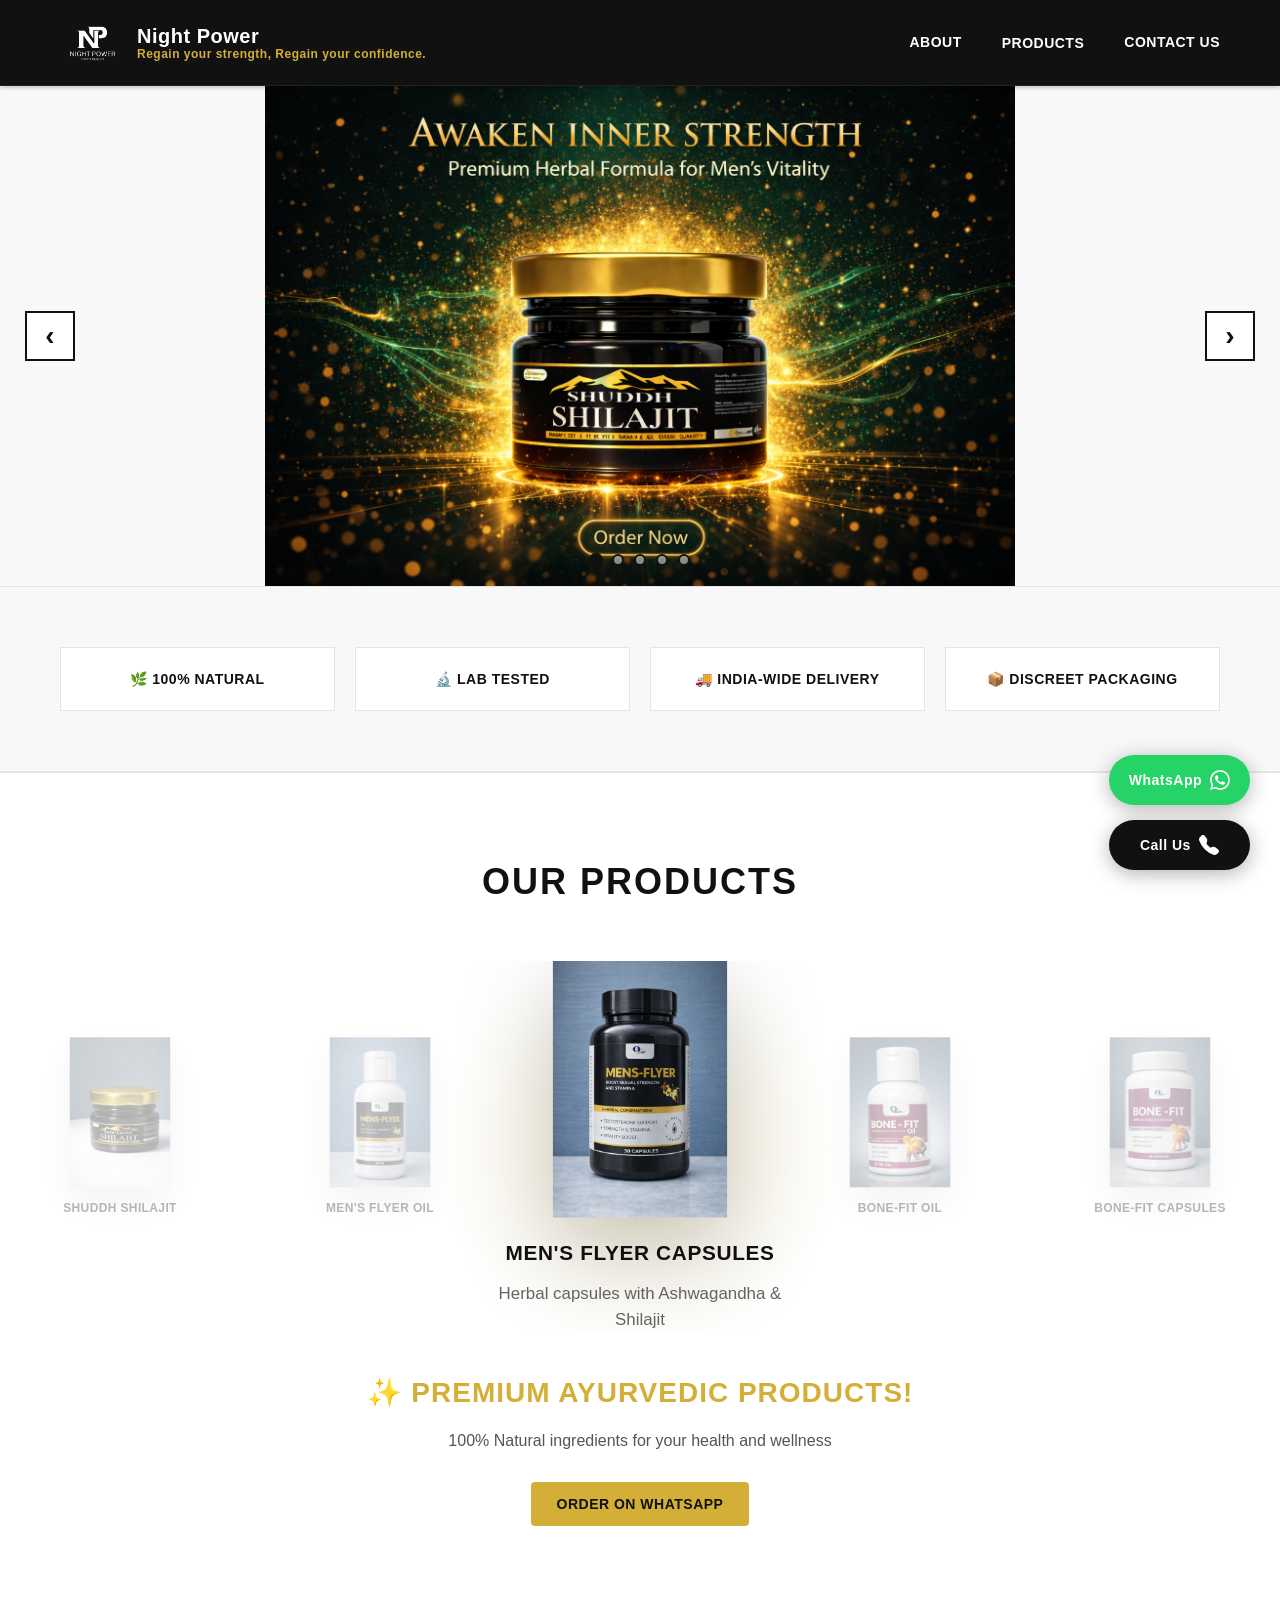
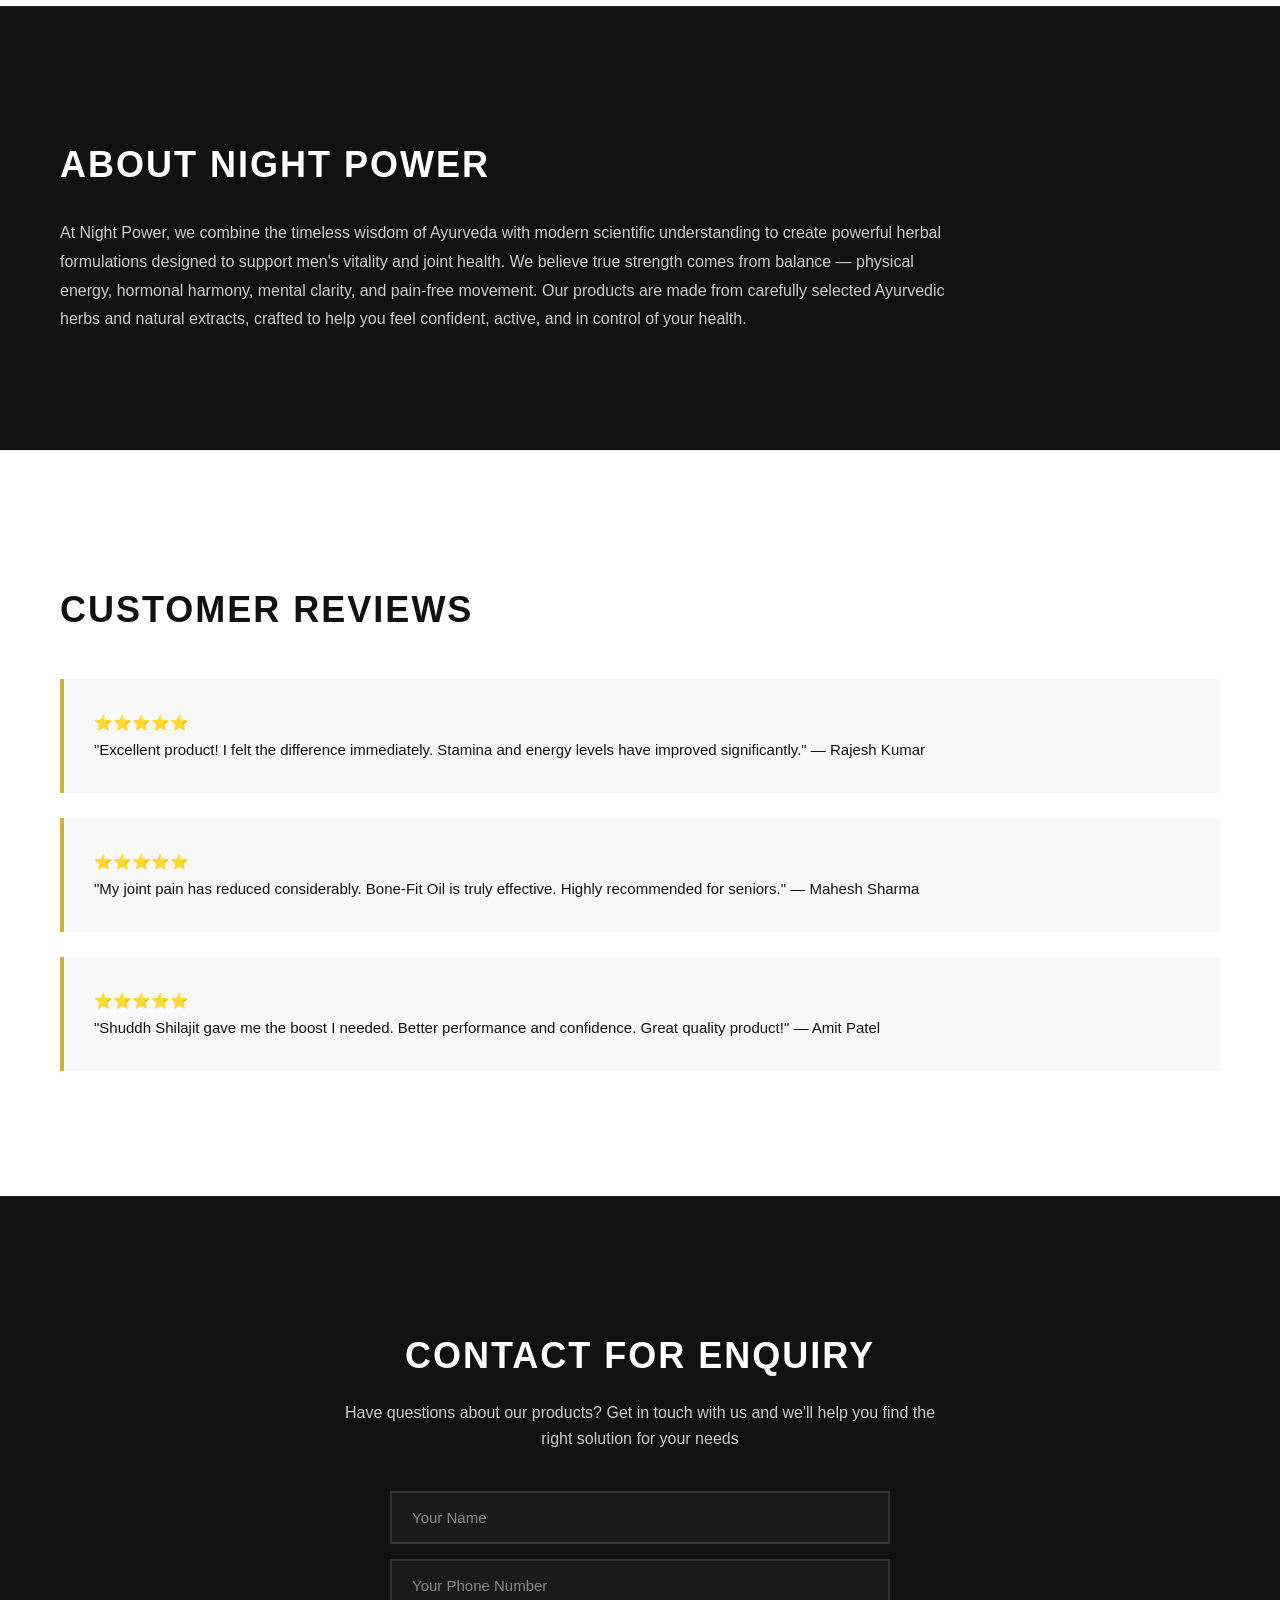
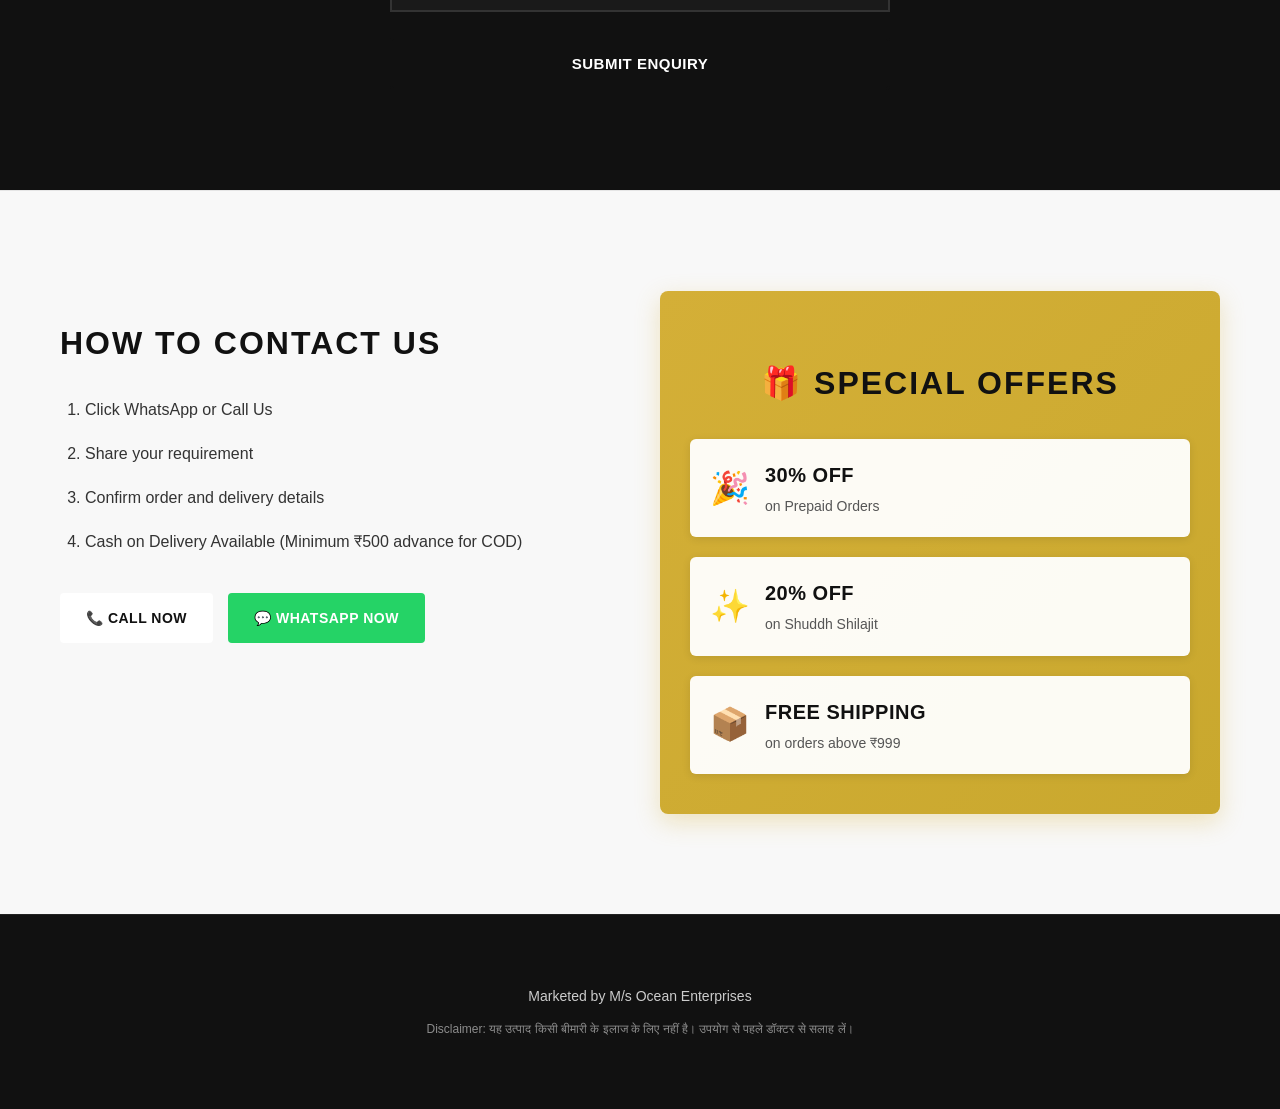
<file: index.html>
<!doctype html>
<html lang="hi">
<head>
  <meta charset="utf-8">
  <meta name="viewport" content="width=device-width,initial-scale=1">
  <title>Night Power — शुद्ध आयुर्वेदिक उत्पाद</title>
  <link rel="stylesheet" href="styles.css">
</head>

<body>

  <!-- Header with Navigation -->
  <header class="topbar">
    <div class="container">
      <div class="brand">
        <img src="images/logo/night-power-logo.png" alt="Night Power Logo" class="logo">
        <div class="brand-text">
          <span class="brand-title">Night Power</span>
          <span class="brand-slogan">Regain your strength, Regain your confidence.</span>
        </div>
      </div>
      
      <!-- Navigation Menu Inline -->
      <nav class="nav-menu">
        <a href="#about" class="nav-link">About</a>
        
        <div class="nav-dropdown">
          <a href="#products" class="nav-link">Products</a>
          <div class="dropdown-menu">
            <a href="products/shuddh-shilajit.html" class="dropdown-item">Shuddh Shilajit</a>
            <a href="products/mens-flyer-oil.html" class="dropdown-item">Men's Flyer Oil</a>
            <a href="products/mens-flyer-capsules.html" class="dropdown-item">Men's Flyer Capsules</a>
            <a href="products/bone-fit-oil.html" class="dropdown-item">Bone-Fit Oil</a>
            <a href="products/bone-fit-capsules.html" class="dropdown-item">Bone-Fit Capsules</a>
          </div>
        </div>

        <a href="#contact-form" class="nav-link">Contact Us</a>
      </nav>
    </div>
  </header>


  <!-- Hero Section -->
    <section class="hero-slider">
    <div class="slider">
        <img src="images/posters/shilajit-poster-text.png" class="slide active">
        <img src="images/posters/mens-flyer-oil-poster-text.png" class="slide">
        <img src="images/posters/mens-flyer-capsules-poster-text.png" class="slide">
        <img src="images/posters/bone-fit-oil-poster-text.png" class="slide">
        <img src="images/posters/bone-fit-capsules-poster-text.png" class="slide">
    </div>

    <button class="slider-btn prev">‹</button>
    <button class="slider-btn next">›</button>    
    <div class="slider-indicators">
        <span class="slider-dot active" data-slide="0"></span>
        <span class="slider-dot" data-slide="1"></span>
        <span class="slider-dot" data-slide="2"></span>
        <span class="slider-dot" data-slide="3"></span>
        <span class="slider-dot" data-slide="4"></span>
    </div>    </section>


  <!-- Trust Section -->
  <section class="trust">
    <div class="container">
      <div class="trust-grid">
        <div>🌿 100% Natural</div>
        <div>🔬 Lab Tested</div>
        <div>🚚 India-Wide Delivery</div>
        <div>📦 Discreet Packaging</div>
      </div>
    </div>
  </section>

  <!-- Products -->
    <section class="product-stage" id="products">

    <h2>Our Products</h2>

    <div class="stage-wrapper">

        <button class="stage-btn left">‹</button>

        <div class="stage-track">

        <a href="products/shuddh-shilajit.html" class="stage-item" data-name="Shuddh Shilajit" data-price="₹799" style="text-decoration: none; color: inherit;">
            <img src="images/shuddh-shilajit.jpg">
            <h3>Shuddh Shilajit</h3>
            <p class="product-desc">Pure Ayurvedic extract for stamina & vitality</p>
        </a>

        <a href="products/mens-flyer-oil.html" class="stage-item" data-name="Men's Flyer Oil" data-price="₹449" style="text-decoration: none; color: inherit;">
            <img src="images/mens-flyer-oil.jpg">
            <h3>Men's Flyer Oil</h3>
            <p class="product-desc">Fast-absorbing herbal oil for performance</p>
        </a>

        <a href="products/mens-flyer-capsules.html" class="stage-item active" data-name="Men's Flyer Capsules" data-price="₹649" style="text-decoration: none; color: inherit;">
            <img src="images/mens-flyer-capsules.jpg">
            <h3>Men's Flyer Capsules</h3>
            <p class="product-desc">Herbal capsules with Ashwagandha & Shilajit</p>
        </a>

        <a href="products/bone-fit-oil.html" class="stage-item" data-name="Bone-Fit Oil" data-price="₹449" style="text-decoration: none; color: inherit;">
            <img src="images/bone-fit-oil.jpg">
            <h3>Bone-Fit Oil</h3>
            <p class="product-desc">Relief from joint pain & inflammation</p>
        </a>

        <a href="products/bone-fit-capsules.html" class="stage-item" data-name="Bone-Fit Capsules" data-price="₹599" style="text-decoration: none; color: inherit;">
            <img src="images/bone-fit-capsules.jpg">
            <h3>Bone-Fit Capsules</h3>
            <p class="product-desc">Support joint health & mobility naturally</p>
        </a>

        </div>

        <button class="stage-btn right">›</button>

    </div>

    <div class="stage-info">
        <div class="promo-text">✨ Premium Ayurvedic Products!</div>
        <div class="promo-subtext">100% Natural ingredients for your health and wellness</div>
        <button class="btn buy stage-buy">Order on WhatsApp</button>
    </div>

    </section>


  <!-- About Section -->
  <section class="about" id="about">
    <div class="container">
      <h2>About Night Power</h2>
      <p>
        At Night Power, we combine the timeless wisdom of Ayurveda with modern scientific understanding to create powerful herbal formulations designed to support men's vitality and joint health. We believe true strength comes from balance — physical energy, hormonal harmony, mental clarity, and pain-free movement. Our products are made from carefully selected Ayurvedic herbs and natural extracts, crafted to help you feel confident, active, and in control of your health.
      </p>
    </div>
  </section>


  <!-- Reviews -->
  <section class="reviews">
    <div class="container">
      <h2>Customer Reviews</h2>

      <div class="review">
        ⭐⭐⭐⭐⭐<br>
        "Excellent product! I felt the difference immediately. Stamina and energy levels have improved significantly." — Rajesh Kumar
      </div>

      <div class="review">
        ⭐⭐⭐⭐⭐<br>
        "My joint pain has reduced considerably. Bone-Fit Oil is truly effective. Highly recommended for seniors." — Mahesh Sharma
      </div>

      <div class="review">
        ⭐⭐⭐⭐⭐<br>
        "Shuddh Shilajit gave me the boost I needed. Better performance and confidence. Great quality product!" — Amit Patel
      </div>

    </div>
  </section>


  <!-- Contact Form -->
  <section class="newsletter" id="contact-form">
    <div class="container">
      <h2>Contact for Enquiry</h2>
      <p>Have questions about our products? Get in touch with us and we'll help you find the right solution for your needs</p>
      <form class="newsletter-form" id="newsletterForm">
        <input type="text" placeholder="Your Name" required class="form-input">
        <input type="tel" placeholder="Your Phone Number" required class="form-input">
        <button type="submit" class="btn primary">Submit Enquiry</button>
      </form>
    </div>
  </section>

  <!-- Order Section -->
  <section class="order" id="contact">
    <div class="container">
      <div class="order-grid">
        
        <!-- How to Contact Us -->
        <div class="order-column">
          <h2>How to Contact Us</h2>
          <ol>
            <li>Click WhatsApp or Call Us</li>
            <li>Share your requirement</li>
            <li>Confirm order and delivery details</li>
            <li>Cash on Delivery Available (Minimum ₹500 advance for COD)</li>
          </ol>
          
          <div class="order-buttons">
            <a href="tel:+917303040534" class="btn call">📞 Call Now</a>
            <a href="https://wa.me/917303040534" class="btn whatsapp">💬 WhatsApp Now</a>
          </div>
        </div>
        
        <!-- Special Offers -->
        <div class="order-column special-offers-box">
          <h2>🎁 Special Offers</h2>
          <div class="offers-content">
            <div class="offer-item">
              <span class="offer-icon">🎉</span>
              <div class="offer-text">
                <strong>30% OFF</strong>
                <p>on Prepaid Orders</p>
              </div>
            </div>
            <div class="offer-item">
              <span class="offer-icon">✨</span>
              <div class="offer-text">
                <strong>20% OFF</strong>
                <p>on Shuddh Shilajit</p>
              </div>
            </div>
            <div class="offer-item">
              <span class="offer-icon">📦</span>
              <div class="offer-text">
                <strong>Free Shipping</strong>
                <p>on orders above ₹999</p>
              </div>
            </div>
          </div>
        </div>
        
      </div>
    </div>
  </section>


  <!-- Footer -->
  <footer class="footer">
    <div class="container">
      <p>Marketed by M/s Ocean Enterprises</p>
      <p class="small">
        Disclaimer: यह उत्पाद किसी बीमारी के इलाज के लिए नहीं है। उपयोग से पहले डॉक्टर से सलाह लें।
      </p>
    </div>
  </footer>

  <!-- Floating Contact Buttons -->
  <div class="floating-buttons">
    <a href="https://wa.me/917303040534" class="floating-btn whatsapp" title="WhatsApp">
      <span class="btn-text">WhatsApp</span>
      <svg xmlns="http://www.w3.org/2000/svg" width="20" height="20" fill="currentColor" viewBox="0 0 16 16">
        <path d="M13.601 2.326A7.854 7.854 0 0 0 7.994 0C3.627 0 .068 3.558.064 7.926c0 1.399.366 2.76 1.057 3.965L0 16l4.204-1.102a7.933 7.933 0 0 0 3.79.965h.004c4.368 0 7.926-3.558 7.93-7.93A7.898 7.898 0 0 0 13.6 2.326zM7.994 14.521a6.573 6.573 0 0 1-3.356-.92l-.24-.144-2.494.654.666-2.433-.156-.251a6.56 6.56 0 0 1-1.007-3.505c0-3.626 2.957-6.584 6.591-6.584a6.56 6.56 0 0 1 4.66 1.931 6.557 6.557 0 0 1 1.928 4.66c-.004 3.639-2.961 6.592-6.592 6.592zm3.615-4.934c-.197-.099-1.17-.578-1.353-.646-.182-.065-.315-.099-.445.099-.133.197-.513.646-.627.775-.114.133-.232.148-.43.05-.197-.1-.836-.308-1.592-.985-.59-.525-.985-1.175-1.103-1.372-.114-.198-.011-.304.088-.403.087-.088.197-.232.296-.346.1-.114.133-.198.198-.33.065-.134.034-.248-.015-.347-.05-.099-.445-1.076-.612-1.47-.16-.389-.323-.335-.445-.34-.114-.007-.247-.007-.38-.007a.729.729 0 0 0-.529.247c-.182.198-.691.677-.691 1.654 0 .977.71 1.916.81 2.049.098.133 1.394 2.132 3.383 2.992.47.205.84.326 1.129.418.475.152.904.129 1.246.08.38-.058 1.171-.48 1.338-.943.164-.464.164-.86.114-.943-.049-.084-.182-.133-.38-.232z"/>
      </svg>
    </a>
    <a href="tel:+917303040534" class="floating-btn call" title="Call Us">
      <span class="btn-text">Call Us</span>
      <svg xmlns="http://www.w3.org/2000/svg" width="20" height="20" fill="currentColor" viewBox="0 0 16 16">
        <path fill-rule="evenodd" d="M1.885.511a1.745 1.745 0 0 1 2.61.163L6.29 2.98c.329.423.445.974.315 1.494l-.547 2.19a.678.678 0 0 0 .178.643l2.457 2.457a.678.678 0 0 0 .644.178l2.189-.547a1.745 1.745 0 0 1 1.494.315l2.306 1.794c.829.645.905 1.87.163 2.611l-1.034 1.034c-.74.74-1.846 1.065-2.877.702a18.634 18.634 0 0 1-7.01-4.42 18.634 18.634 0 0 1-4.42-7.009c-.362-1.03-.037-2.137.703-2.877L1.885.511z"/>
      </svg>
    </a>
  </div>

  <!-- Popup Contact Form -->
  <div class="popup-overlay" id="signupPopup">
    <div class="popup-container">
      <button class="popup-close" id="closePopup">&times;</button>
      <div class="popup-content">
        <h2>📞 Contact Us</h2>
        <p>Have questions about our products? <strong>Get in touch with us</strong> and we'll help you!</p>
        <form class="popup-form" id="popupNewsletterForm">
          <input type="text" placeholder="Your Name" required class="popup-input">
          <input type="tel" placeholder="Your Phone Number" required class="popup-input">
          <button type="submit" class="btn primary popup-submit">Send Enquiry</button>
        </form>
        <p class="popup-footer">We respond within 24 hours!</p>
      </div>
    </div>
  </div>

  <script src="script.js"></script>
</body>
</html>
</file>
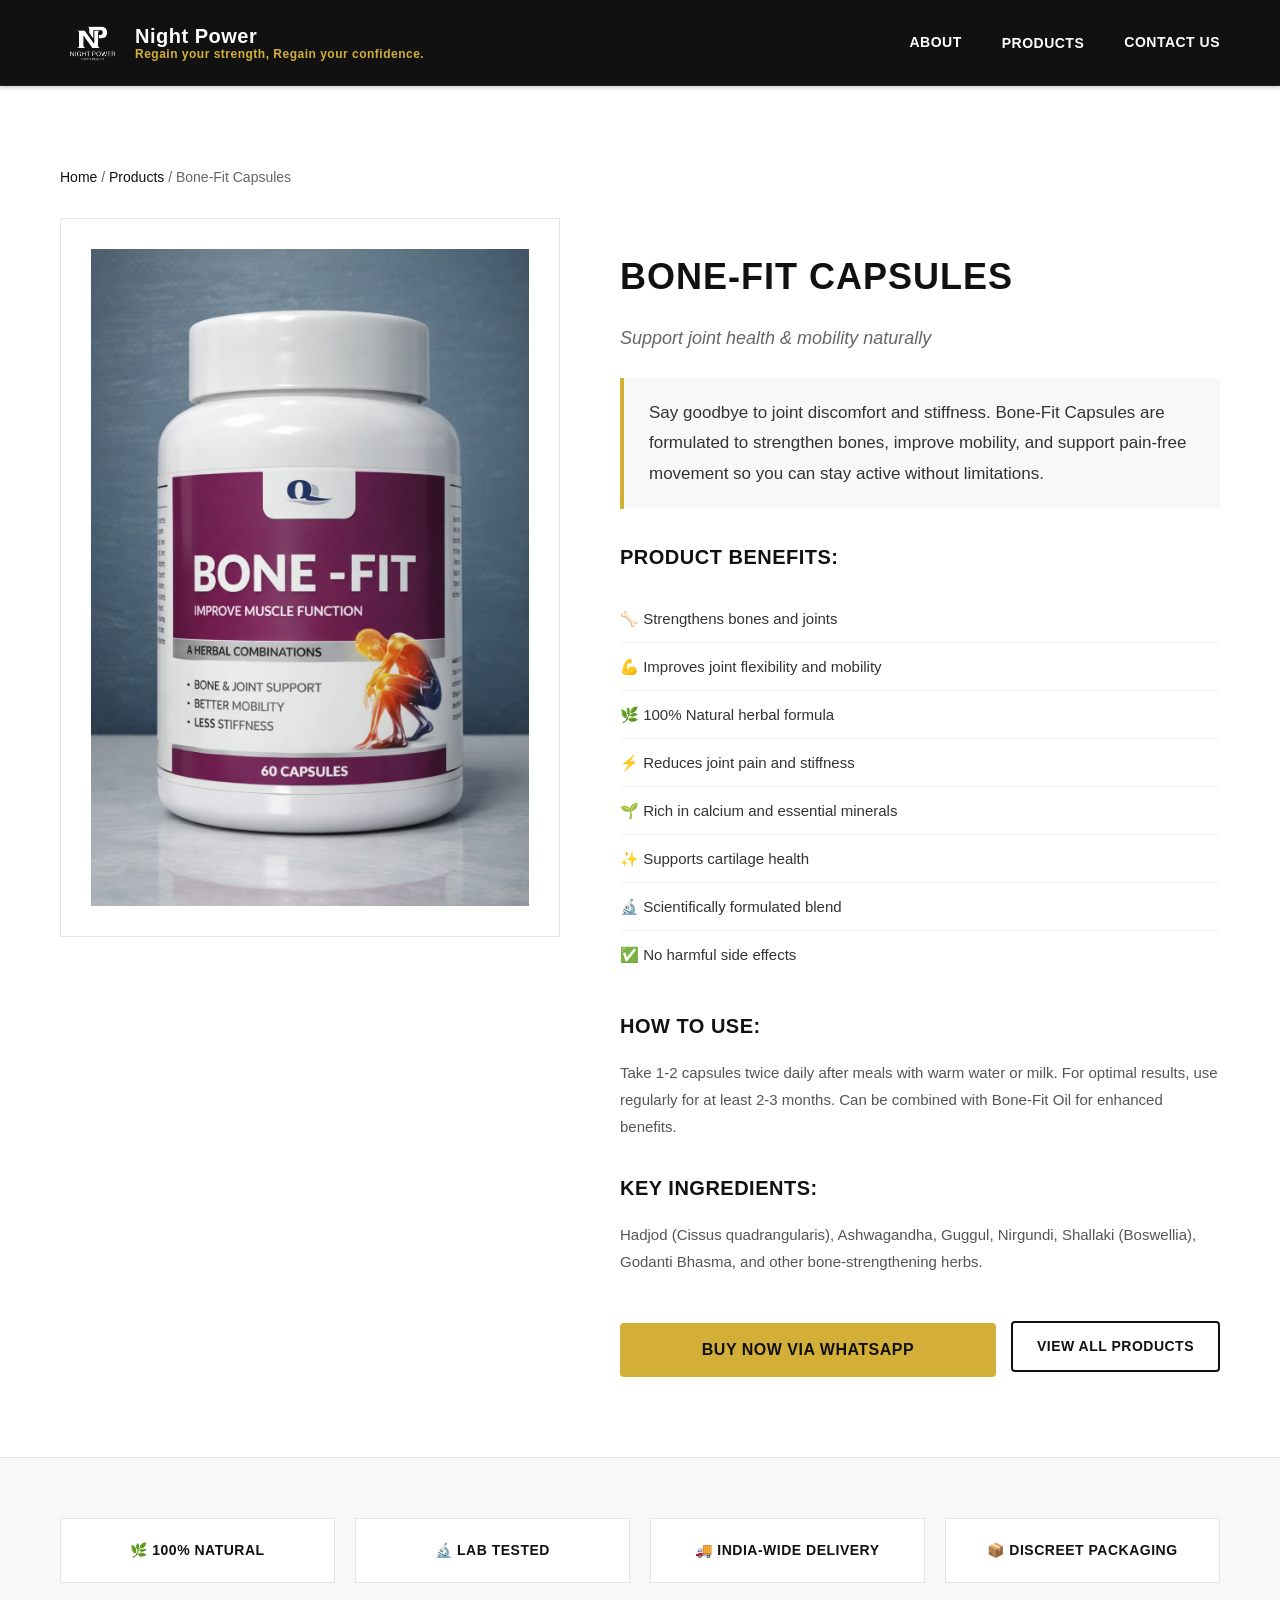
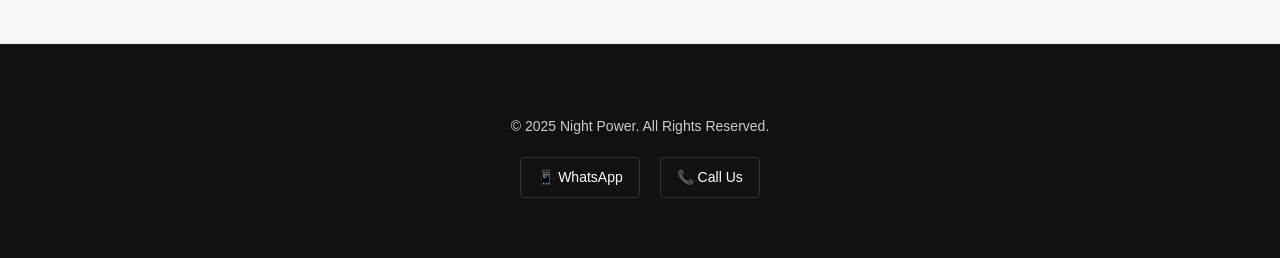
<file: products/bone-fit-capsules.html>
<!doctype html>
<html lang="hi">
<head>
  <meta charset="utf-8">
  <meta name="viewport" content="width=device-width,initial-scale=1">
  <title>Bone-Fit Capsules — Night Power</title>
  <link rel="stylesheet" href="../styles.css">
</head>

<body>

  <!-- Header with Navigation -->
  <header class="topbar">
    <div class="container">
      <div class="brand">
        <a href="../index.html" style="text-decoration: none; color: inherit; display: flex; align-items: center; gap: 10px;">
          <img src="../images/logo/night-power-logo.png" alt="Night Power Logo" class="logo">
          <div class="brand-text">
            <span class="brand-title">Night Power</span>
            <span class="brand-slogan">Regain your strength, Regain your confidence.</span>
          </div>
        </a>
      </div>
      
      <!-- Navigation Menu Inline -->
      <nav class="nav-menu">
        <a href="../index.html#about" class="nav-link">About</a>
        
        <div class="nav-dropdown">
          <a href="../index.html#products" class="nav-link">Products</a>
          <div class="dropdown-menu">
            <a href="shuddh-shilajit.html" class="dropdown-item">Shuddh Shilajit</a>
            <a href="mens-flyer-oil.html" class="dropdown-item">Men's Flyer Oil</a>
            <a href="mens-flyer-capsules.html" class="dropdown-item">Men's Flyer Capsules</a>
            <a href="bone-fit-oil.html" class="dropdown-item">Bone-Fit Oil</a>
            <a href="bone-fit-capsules.html" class="dropdown-item">Bone-Fit Capsules</a>
          </div>
        </div>

        <a href="../index.html#contact" class="nav-link">Contact Us</a>
      </nav>
    </div>
  </header>

  <!-- Product Detail Section -->
  <section class="product-detail">
    <div class="container">
      <div class="breadcrumb">
        <a href="../index.html">Home</a> / <a href="../index.html#products">Products</a> / <span>Bone-Fit Capsules</span>
      </div>

      <div class="product-detail-grid">
        <div class="product-image-section">
          <img src="../images/bone-fit-capsules.jpg" alt="Bone-Fit Capsules" class="product-main-image">
        </div>

        <div class="product-info-section">
          <h1>Bone-Fit Capsules</h1>
          <p class="product-tagline">Support joint health & mobility naturally</p>
          
          <p class="product-intro">Say goodbye to joint discomfort and stiffness. Bone-Fit Capsules are formulated to strengthen bones, improve mobility, and support pain-free movement so you can stay active without limitations.</p>

          <div class="product-description">
            <h3>Product Benefits:</h3>
            <ul>
              <li>🦴 Strengthens bones and joints</li>
              <li>💪 Improves joint flexibility and mobility</li>
              <li>🌿 100% Natural herbal formula</li>
              <li>⚡ Reduces joint pain and stiffness</li>
              <li>🌱 Rich in calcium and essential minerals</li>
              <li>✨ Supports cartilage health</li>
              <li>🔬 Scientifically formulated blend</li>
              <li>✅ No harmful side effects</li>
            </ul>

            <h3>How to Use:</h3>
            <p>Take 1-2 capsules twice daily after meals with warm water or milk. For optimal results, use regularly for at least 2-3 months. Can be combined with Bone-Fit Oil for enhanced benefits.</p>

            <h3>Key Ingredients:</h3>
            <p>Hadjod (Cissus quadrangularis), Ashwagandha, Guggul, Nirgundi, Shallaki (Boswellia), Godanti Bhasma, and other bone-strengthening herbs.</p>
          </div>

          <div class="product-actions">
            <button class="btn buy product-buy">Buy Now via WhatsApp</button>
            <a href="../index.html#products" class="btn secondary">View All Products</a>
          </div>
        </div>
      </div>
    </div>
  </section>

  <!-- Trust Section -->
  <section class="trust">
    <div class="container">
      <div class="trust-grid">
        <div>🌿 100% Natural</div>
        <div>🔬 Lab Tested</div>
        <div>🚚 India-Wide Delivery</div>
        <div>📦 Discreet Packaging</div>
      </div>
    </div>
  </section>

  <!-- Footer -->
  <footer class="footer">
    <div class="container">
      <p>&copy; 2025 Night Power. All Rights Reserved.</p>
      <div class="contact-links">
        <a href="https://wa.me/919876543210" target="_blank">📱 WhatsApp</a>
        <a href="tel:+919876543210">📞 Call Us</a>
      </div>
    </div>
  </footer>

  <script src="../script.js"></script>
</body>
</html>
</file>
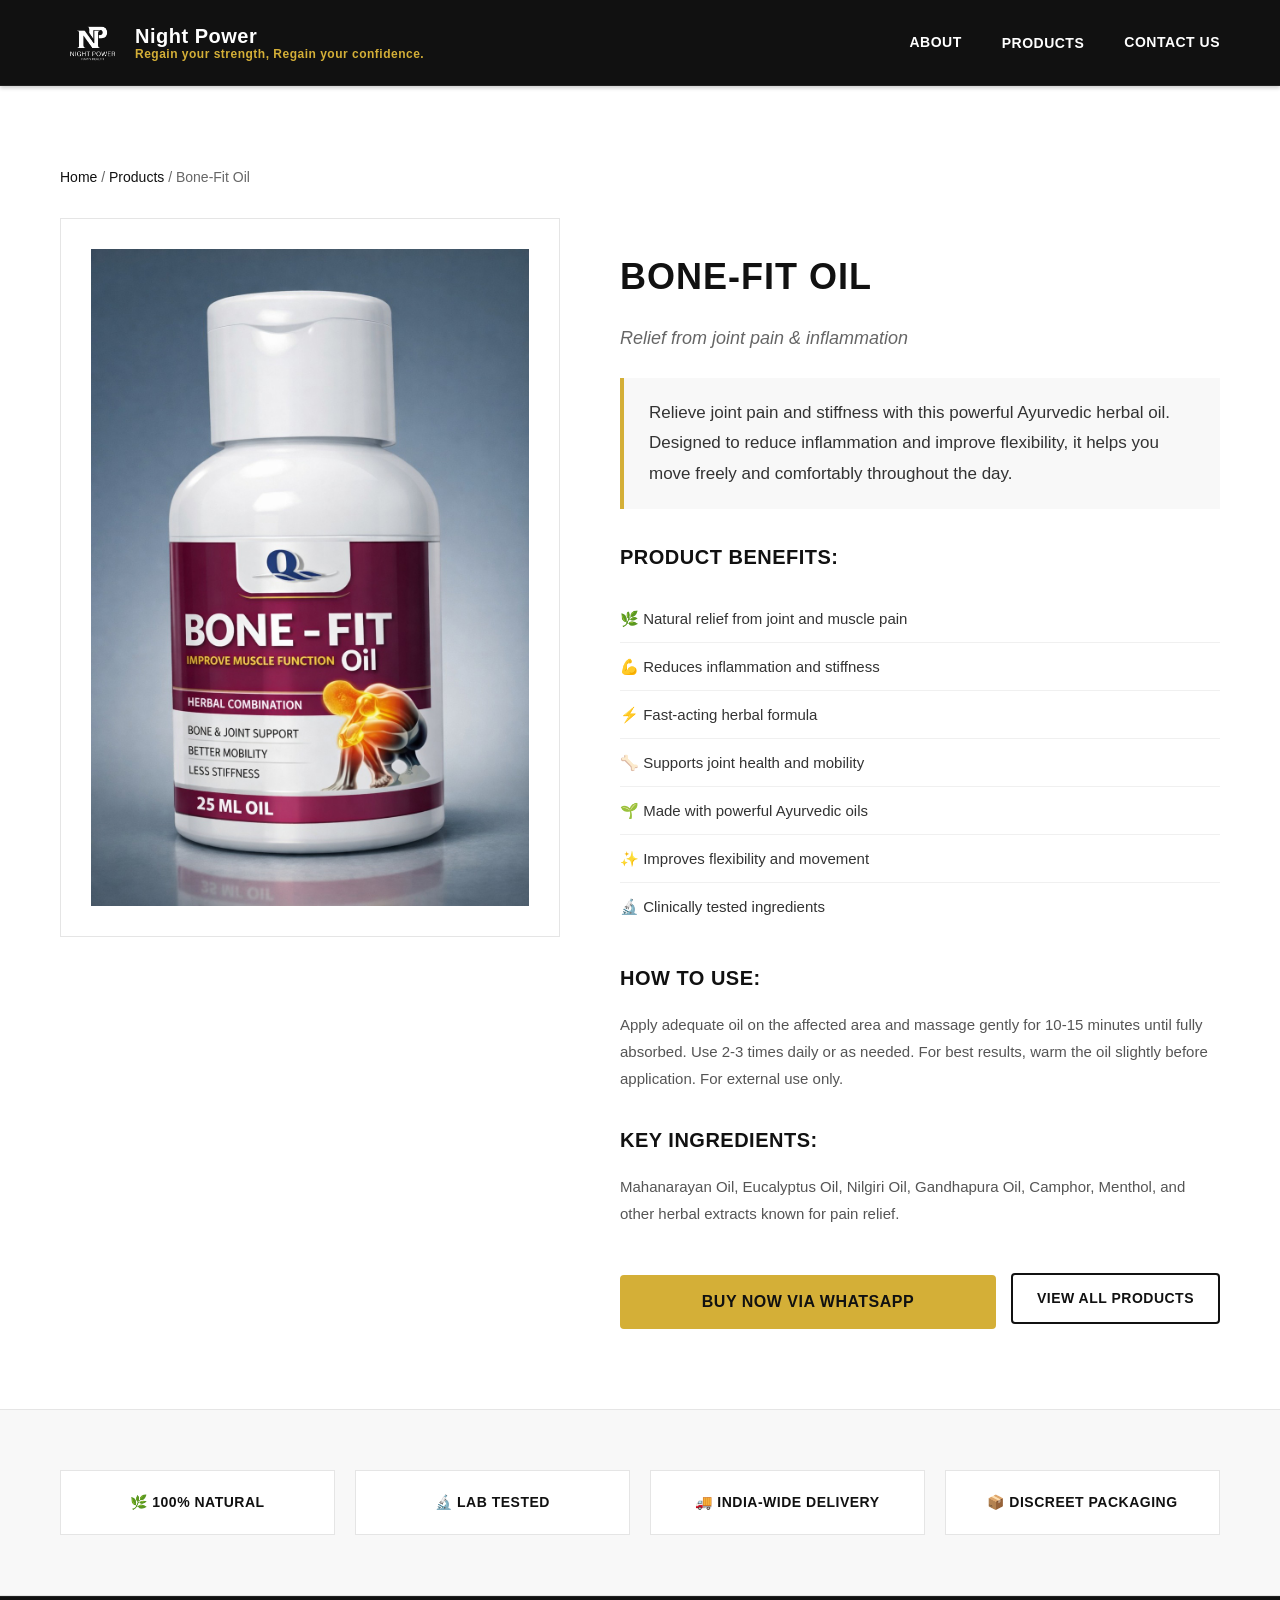
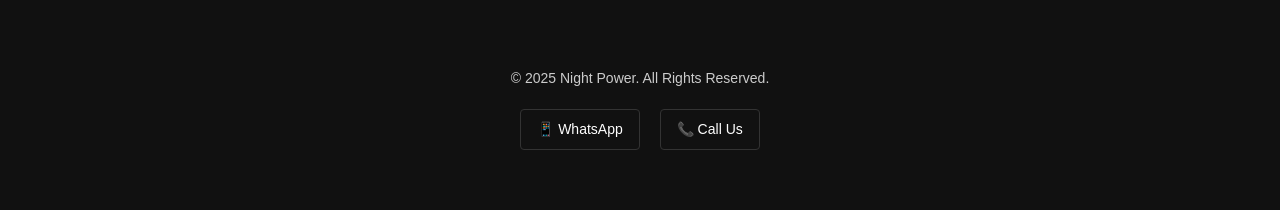
<file: products/bone-fit-oil.html>
<!doctype html>
<html lang="hi">
<head>
  <meta charset="utf-8">
  <meta name="viewport" content="width=device-width,initial-scale=1">
  <title>Bone-Fit Oil — Night Power</title>
  <link rel="stylesheet" href="../styles.css">
</head>

<body>

  <!-- Header with Navigation -->
  <header class="topbar">
    <div class="container">
      <div class="brand">
        <a href="../index.html" style="text-decoration: none; color: inherit; display: flex; align-items: center; gap: 10px;">
          <img src="../images/logo/night-power-logo.png" alt="Night Power Logo" class="logo">
          <div class="brand-text">
            <span class="brand-title">Night Power</span>
            <span class="brand-slogan">Regain your strength, Regain your confidence.</span>
          </div>
        </a>
      </div>
      
      <!-- Navigation Menu Inline -->
      <nav class="nav-menu">
        <a href="../index.html#about" class="nav-link">About</a>
        
        <div class="nav-dropdown">
          <a href="../index.html#products" class="nav-link">Products</a>
          <div class="dropdown-menu">
            <a href="shuddh-shilajit.html" class="dropdown-item">Shuddh Shilajit</a>
            <a href="mens-flyer-oil.html" class="dropdown-item">Men's Flyer Oil</a>
            <a href="mens-flyer-capsules.html" class="dropdown-item">Men's Flyer Capsules</a>
            <a href="bone-fit-oil.html" class="dropdown-item">Bone-Fit Oil</a>
            <a href="bone-fit-capsules.html" class="dropdown-item">Bone-Fit Capsules</a>
          </div>
        </div>

        <a href="../index.html#contact" class="nav-link">Contact Us</a>
      </nav>
    </div>
  </header>

  <!-- Product Detail Section -->
  <section class="product-detail">
    <div class="container">
      <div class="breadcrumb">
        <a href="../index.html">Home</a> / <a href="../index.html#products">Products</a> / <span>Bone-Fit Oil</span>
      </div>

      <div class="product-detail-grid">
        <div class="product-image-section">
          <img src="../images/bone-fit-oil.jpg" alt="Bone-Fit Oil" class="product-main-image">
        </div>

        <div class="product-info-section">
          <h1>Bone-Fit Oil</h1>
          <p class="product-tagline">Relief from joint pain & inflammation</p>
          
          <p class="product-intro">Relieve joint pain and stiffness with this powerful Ayurvedic herbal oil. Designed to reduce inflammation and improve flexibility, it helps you move freely and comfortably throughout the day.</p>

          <div class="product-description">
            <h3>Product Benefits:</h3>
            <ul>
              <li>🌿 Natural relief from joint and muscle pain</li>
              <li>💪 Reduces inflammation and stiffness</li>
              <li>⚡ Fast-acting herbal formula</li>
              <li>🦴 Supports joint health and mobility</li>
              <li>🌱 Made with powerful Ayurvedic oils</li>
              <li>✨ Improves flexibility and movement</li>
              <li>🔬 Clinically tested ingredients</li>
            </ul>

            <h3>How to Use:</h3>
            <p>Apply adequate oil on the affected area and massage gently for 10-15 minutes until fully absorbed. Use 2-3 times daily or as needed. For best results, warm the oil slightly before application. For external use only.</p>

            <h3>Key Ingredients:</h3>
            <p>Mahanarayan Oil, Eucalyptus Oil, Nilgiri Oil, Gandhapura Oil, Camphor, Menthol, and other herbal extracts known for pain relief.</p>
          </div>

          <div class="product-actions">
            <button class="btn buy product-buy">Buy Now via WhatsApp</button>
            <a href="../index.html#products" class="btn secondary">View All Products</a>
          </div>
        </div>
      </div>
    </div>
  </section>

  <!-- Trust Section -->
  <section class="trust">
    <div class="container">
      <div class="trust-grid">
        <div>🌿 100% Natural</div>
        <div>🔬 Lab Tested</div>
        <div>🚚 India-Wide Delivery</div>
        <div>📦 Discreet Packaging</div>
      </div>
    </div>
  </section>

  <!-- Footer -->
  <footer class="footer">
    <div class="container">
      <p>&copy; 2025 Night Power. All Rights Reserved.</p>
      <div class="contact-links">
        <a href="https://wa.me/919876543210" target="_blank">📱 WhatsApp</a>
        <a href="tel:+919876543210">📞 Call Us</a>
      </div>
    </div>
  </footer>

  <script src="../script.js"></script>
</body>
</html>
</file>
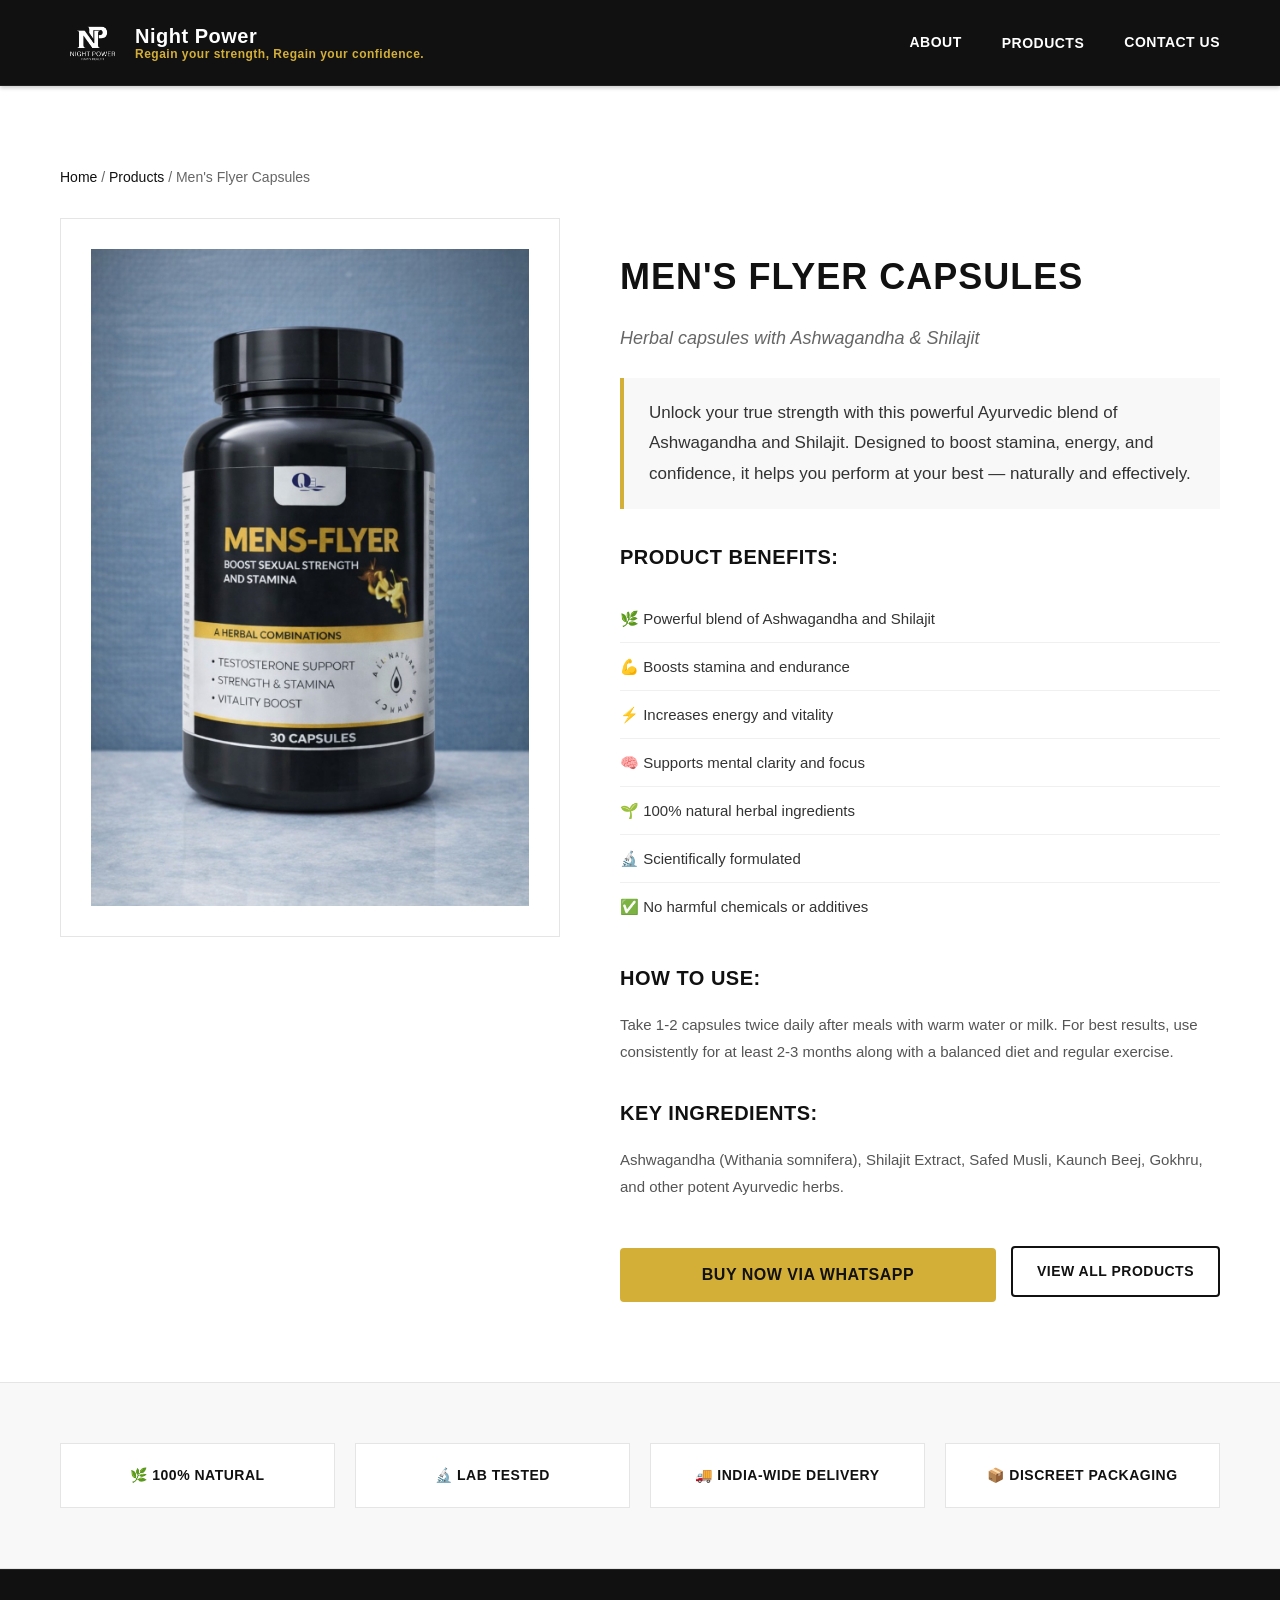
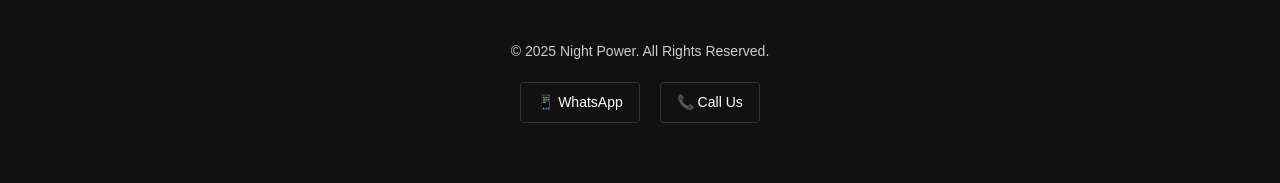
<file: products/mens-flyer-capsules.html>
<!doctype html>
<html lang="hi">
<head>
  <meta charset="utf-8">
  <meta name="viewport" content="width=device-width,initial-scale=1">
  <title>Men's Flyer Capsules — Night Power</title>
  <link rel="stylesheet" href="../styles.css">
</head>

<body>

  <!-- Header with Navigation -->
  <header class="topbar">
    <div class="container">
      <div class="brand">
        <a href="../index.html" style="text-decoration: none; color: inherit; display: flex; align-items: center; gap: 10px;">
          <img src="../images/logo/night-power-logo.png" alt="Night Power Logo" class="logo">
          <div class="brand-text">
            <span class="brand-title">Night Power</span>
            <span class="brand-slogan">Regain your strength, Regain your confidence.</span>
          </div>
        </a>
      </div>
      
      <!-- Navigation Menu Inline -->
      <nav class="nav-menu">
        <a href="../index.html#about" class="nav-link">About</a>
        
        <div class="nav-dropdown">
          <a href="../index.html#products" class="nav-link">Products</a>
          <div class="dropdown-menu">
            <a href="shuddh-shilajit.html" class="dropdown-item">Shuddh Shilajit</a>
            <a href="mens-flyer-oil.html" class="dropdown-item">Men's Flyer Oil</a>
            <a href="mens-flyer-capsules.html" class="dropdown-item">Men's Flyer Capsules</a>
            <a href="bone-fit-oil.html" class="dropdown-item">Bone-Fit Oil</a>
            <a href="bone-fit-capsules.html" class="dropdown-item">Bone-Fit Capsules</a>
          </div>
        </div>

        <a href="../index.html#contact" class="nav-link">Contact Us</a>
      </nav>
    </div>
  </header>

  <!-- Product Detail Section -->
  <section class="product-detail">
    <div class="container">
      <div class="breadcrumb">
        <a href="../index.html">Home</a> / <a href="../index.html#products">Products</a> / <span>Men's Flyer Capsules</span>
      </div>

      <div class="product-detail-grid">
        <div class="product-image-section">
          <img src="../images/mens-flyer-capsules.jpg" alt="Men's Flyer Capsules" class="product-main-image">
        </div>

        <div class="product-info-section">
          <h1>Men's Flyer Capsules</h1>
          <p class="product-tagline">Herbal capsules with Ashwagandha & Shilajit</p>
          
          <p class="product-intro">Unlock your true strength with this powerful Ayurvedic blend of Ashwagandha and Shilajit. Designed to boost stamina, energy, and confidence, it helps you perform at your best — naturally and effectively.</p>

          <div class="product-description">
            <h3>Product Benefits:</h3>
            <ul>
              <li>🌿 Powerful blend of Ashwagandha and Shilajit</li>
              <li>💪 Boosts stamina and endurance</li>
              <li>⚡ Increases energy and vitality</li>
              <li>🧠 Supports mental clarity and focus</li>
              <li>🌱 100% natural herbal ingredients</li>
              <li>🔬 Scientifically formulated</li>
              <li>✅ No harmful chemicals or additives</li>
            </ul>

            <h3>How to Use:</h3>
            <p>Take 1-2 capsules twice daily after meals with warm water or milk. For best results, use consistently for at least 2-3 months along with a balanced diet and regular exercise.</p>

            <h3>Key Ingredients:</h3>
            <p>Ashwagandha (Withania somnifera), Shilajit Extract, Safed Musli, Kaunch Beej, Gokhru, and other potent Ayurvedic herbs.</p>
          </div>

          <div class="product-actions">
            <button class="btn buy product-buy">Buy Now via WhatsApp</button>
            <a href="../index.html#products" class="btn secondary">View All Products</a>
          </div>
        </div>
      </div>
    </div>
  </section>

  <!-- Trust Section -->
  <section class="trust">
    <div class="container">
      <div class="trust-grid">
        <div>🌿 100% Natural</div>
        <div>🔬 Lab Tested</div>
        <div>🚚 India-Wide Delivery</div>
        <div>📦 Discreet Packaging</div>
      </div>
    </div>
  </section>

  <!-- Footer -->
  <footer class="footer">
    <div class="container">
      <p>&copy; 2025 Night Power. All Rights Reserved.</p>
      <div class="contact-links">
        <a href="https://wa.me/919876543210" target="_blank">📱 WhatsApp</a>
        <a href="tel:+919876543210">📞 Call Us</a>
      </div>
    </div>
  </footer>

  <script src="../script.js"></script>
</body>
</html>
</file>
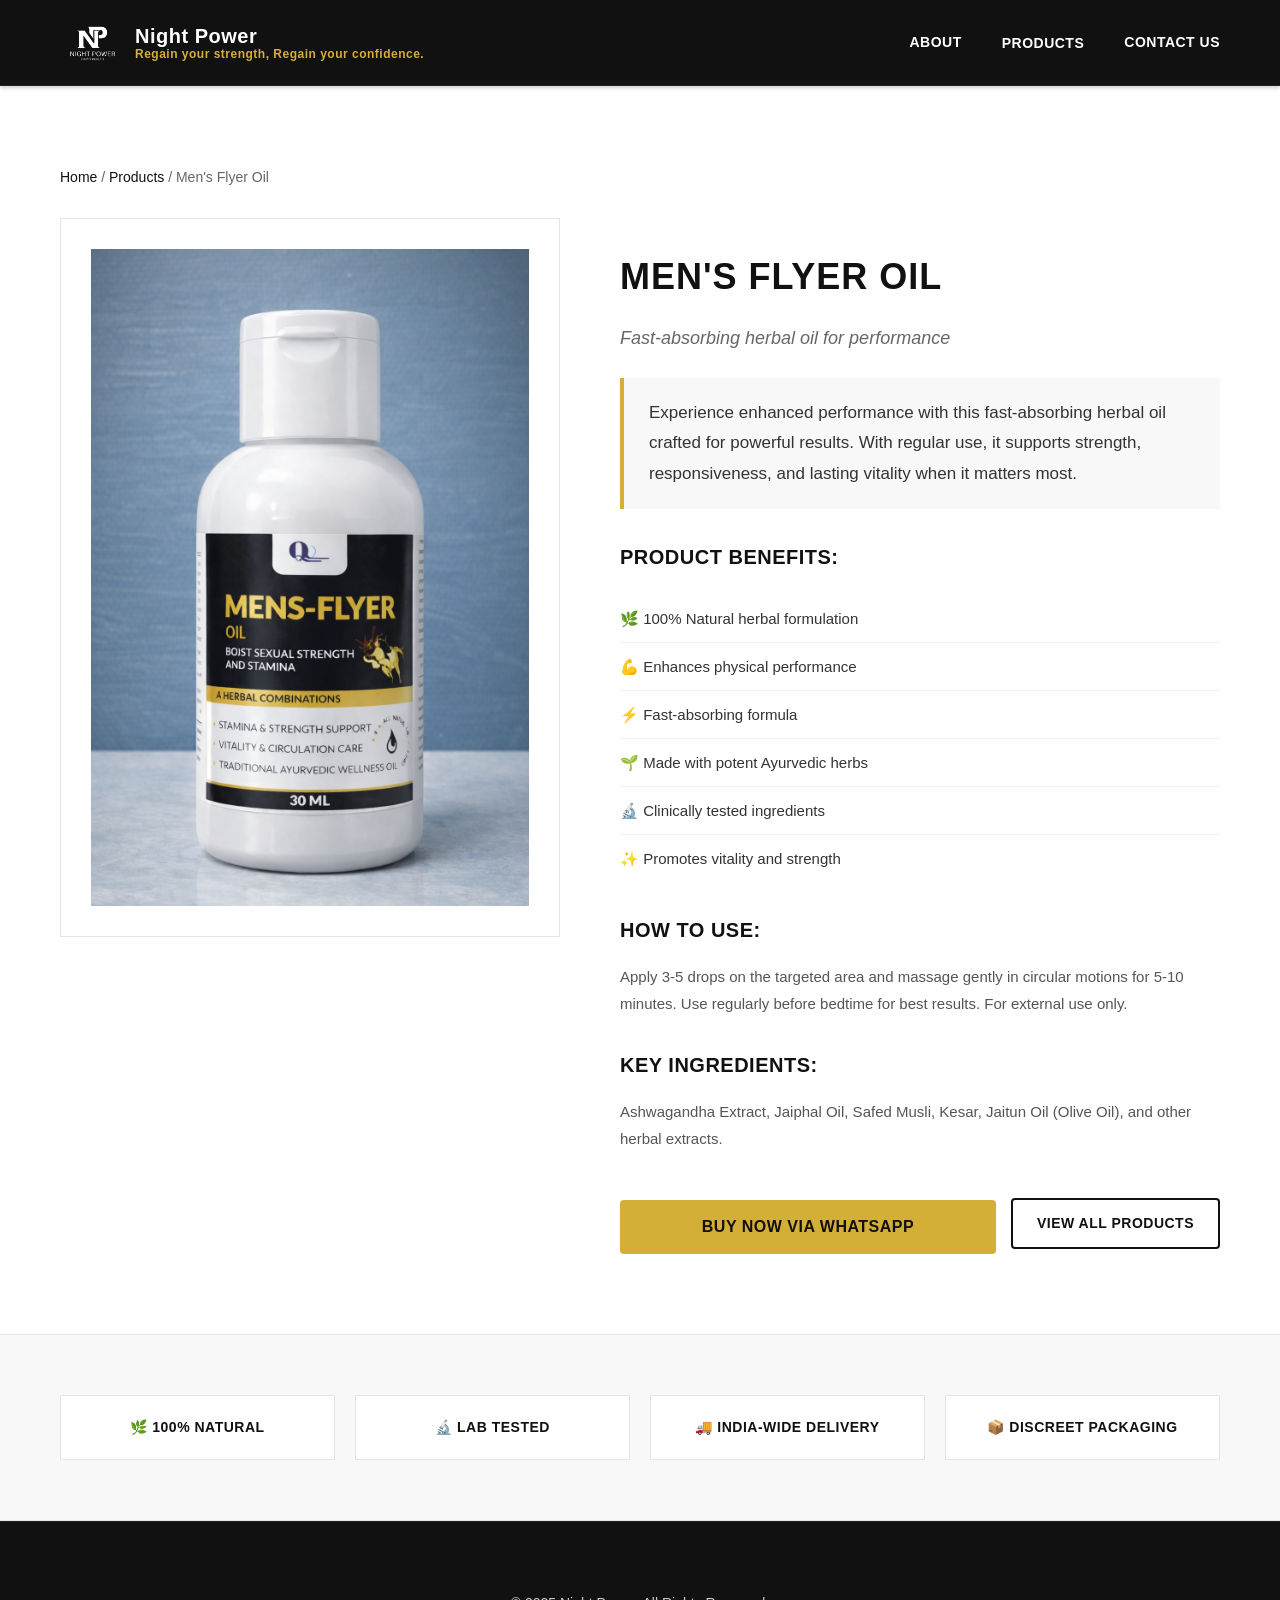
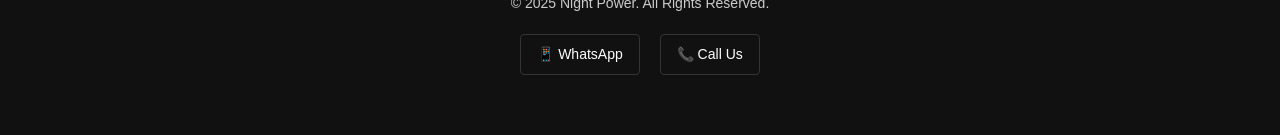
<file: products/mens-flyer-oil.html>
<!doctype html>
<html lang="hi">
<head>
  <meta charset="utf-8">
  <meta name="viewport" content="width=device-width,initial-scale=1">
  <title>Men's Flyer Oil — Night Power</title>
  <link rel="stylesheet" href="../styles.css">
</head>

<body>

  <!-- Header with Navigation -->
  <header class="topbar">
    <div class="container">
      <div class="brand">
        <a href="../index.html" style="text-decoration: none; color: inherit; display: flex; align-items: center; gap: 10px;">
          <img src="../images/logo/night-power-logo.png" alt="Night Power Logo" class="logo">
          <div class="brand-text">
            <span class="brand-title">Night Power</span>
            <span class="brand-slogan">Regain your strength, Regain your confidence.</span>
          </div>
        </a>
      </div>
      
      <!-- Navigation Menu Inline -->
      <nav class="nav-menu">
        <a href="../index.html#about" class="nav-link">About</a>
        
        <div class="nav-dropdown">
          <a href="../index.html#products" class="nav-link">Products</a>
          <div class="dropdown-menu">
            <a href="shuddh-shilajit.html" class="dropdown-item">Shuddh Shilajit</a>
            <a href="mens-flyer-oil.html" class="dropdown-item">Men's Flyer Oil</a>
            <a href="mens-flyer-capsules.html" class="dropdown-item">Men's Flyer Capsules</a>
            <a href="bone-fit-oil.html" class="dropdown-item">Bone-Fit Oil</a>
            <a href="bone-fit-capsules.html" class="dropdown-item">Bone-Fit Capsules</a>
          </div>
        </div>

        <a href="../index.html#contact" class="nav-link">Contact Us</a>
      </nav>
    </div>
  </header>

  <!-- Product Detail Section -->
  <section class="product-detail">
    <div class="container">
      <div class="breadcrumb">
        <a href="../index.html">Home</a> / <a href="../index.html#products">Products</a> / <span>Men's Flyer Oil</span>
      </div>

      <div class="product-detail-grid">
        <div class="product-image-section">
          <img src="../images/mens-flyer-oil.jpg" alt="Men's Flyer Oil" class="product-main-image">
        </div>

        <div class="product-info-section">
          <h1>Men's Flyer Oil</h1>
          <p class="product-tagline">Fast-absorbing herbal oil for performance</p>
          
          <p class="product-intro">Experience enhanced performance with this fast-absorbing herbal oil crafted for powerful results. With regular use, it supports strength, responsiveness, and lasting vitality when it matters most.</p>

          <div class="product-description">
            <h3>Product Benefits:</h3>
            <ul>
              <li>🌿 100% Natural herbal formulation</li>
              <li>💪 Enhances physical performance</li>
              <li>⚡ Fast-absorbing formula</li>
              <li>🌱 Made with potent Ayurvedic herbs</li>
              <li>🔬 Clinically tested ingredients</li>
              <li>✨ Promotes vitality and strength</li>
            </ul>

            <h3>How to Use:</h3>
            <p>Apply 3-5 drops on the targeted area and massage gently in circular motions for 5-10 minutes. Use regularly before bedtime for best results. For external use only.</p>

            <h3>Key Ingredients:</h3>
            <p>Ashwagandha Extract, Jaiphal Oil, Safed Musli, Kesar, Jaitun Oil (Olive Oil), and other herbal extracts.</p>
          </div>

          <div class="product-actions">
            <button class="btn buy product-buy">Buy Now via WhatsApp</button>
            <a href="../index.html#products" class="btn secondary">View All Products</a>
          </div>
        </div>
      </div>
    </div>
  </section>

  <!-- Trust Section -->
  <section class="trust">
    <div class="container">
      <div class="trust-grid">
        <div>🌿 100% Natural</div>
        <div>🔬 Lab Tested</div>
        <div>🚚 India-Wide Delivery</div>
        <div>📦 Discreet Packaging</div>
      </div>
    </div>
  </section>

  <!-- Footer -->
  <footer class="footer">
    <div class="container">
      <p>&copy; 2025 Night Power. All Rights Reserved.</p>
      <div class="contact-links">
        <a href="https://wa.me/919876543210" target="_blank">📱 WhatsApp</a>
        <a href="tel:+919876543210">📞 Call Us</a>
      </div>
    </div>
  </footer>

  <script src="../script.js"></script>
</body>
</html>
</file>
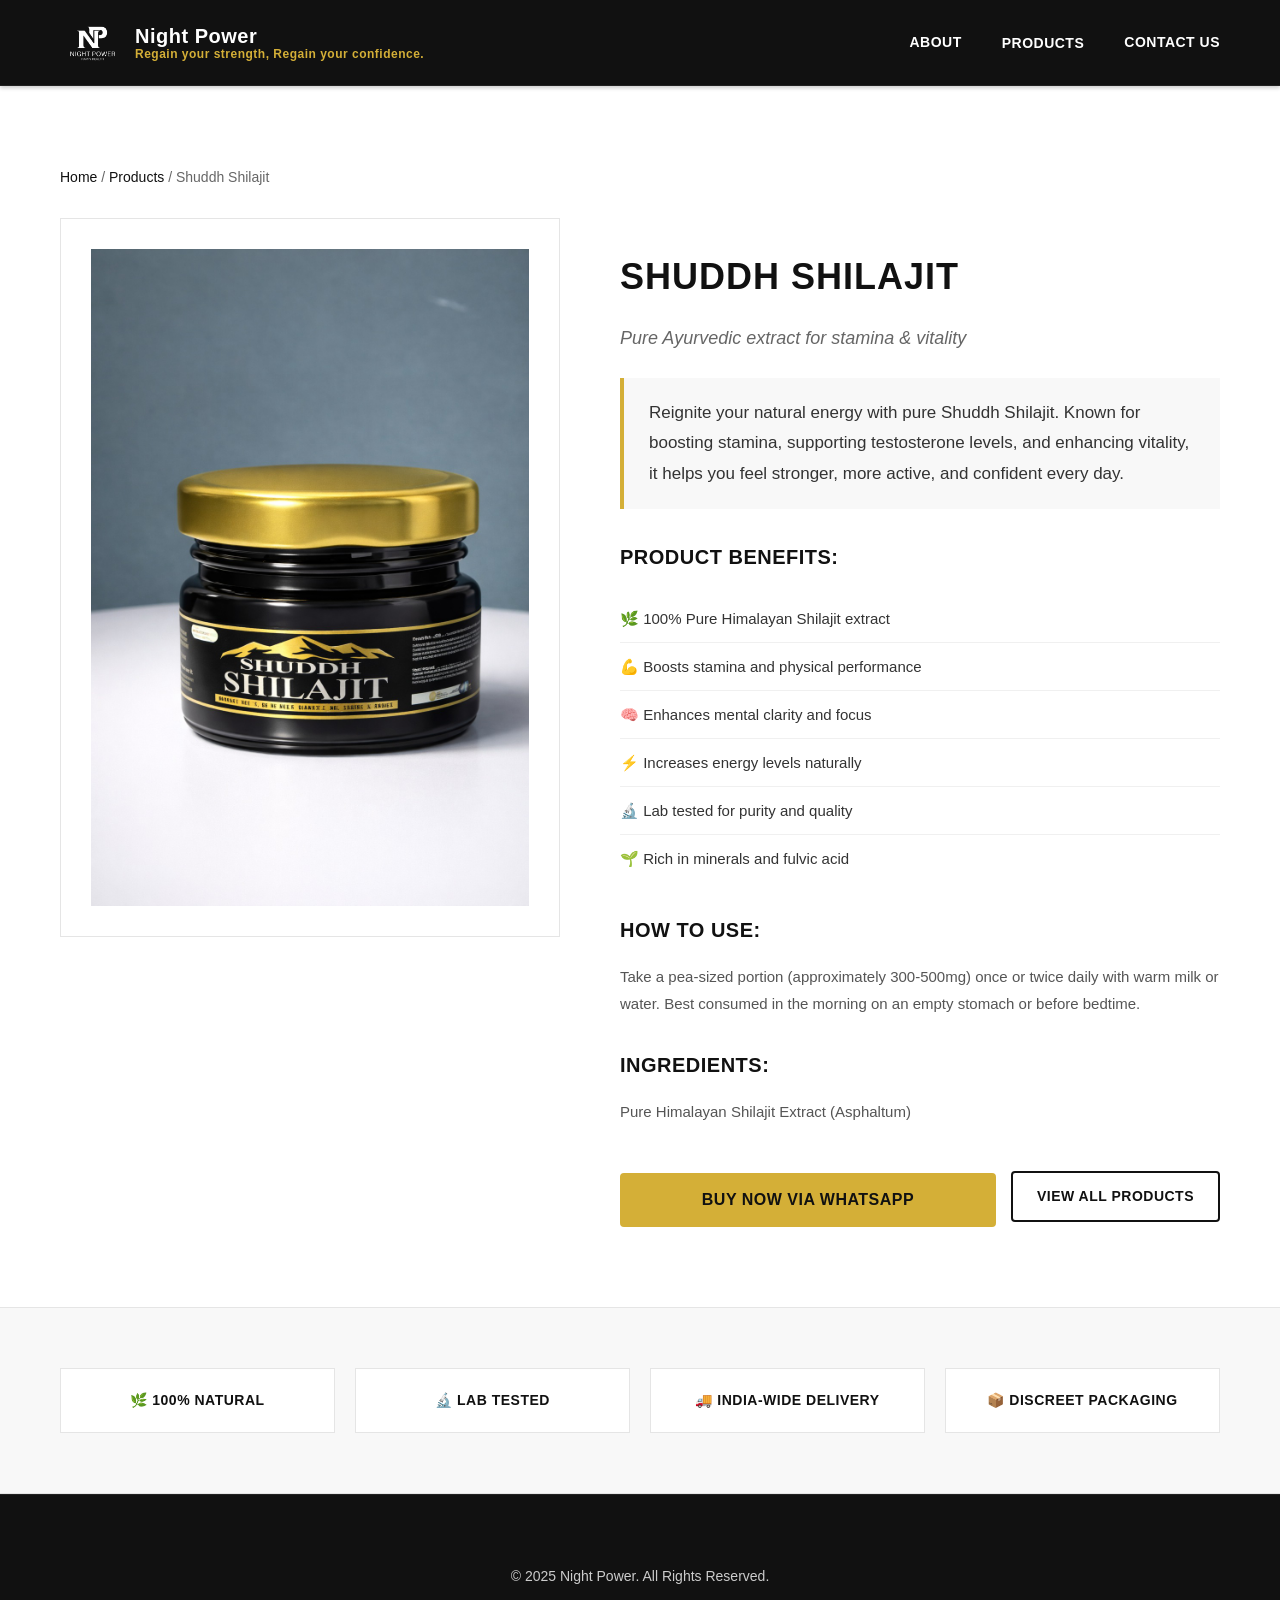
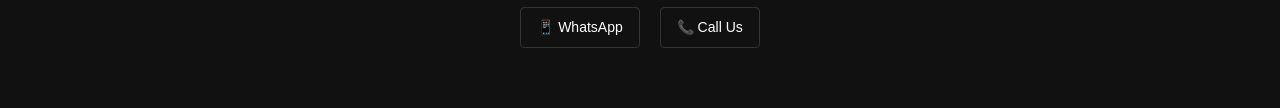
<file: products/shuddh-shilajit.html>
<!doctype html>
<html lang="hi">
<head>
  <meta charset="utf-8">
  <meta name="viewport" content="width=device-width,initial-scale=1">
  <title>Shuddh Shilajit — Night Power</title>
  <link rel="stylesheet" href="../styles.css">
</head>

<body>

  <!-- Header with Navigation -->
  <header class="topbar">
    <div class="container">
      <div class="brand">
        <a href="../index.html" style="text-decoration: none; color: inherit; display: flex; align-items: center; gap: 10px;">
          <img src="../images/logo/night-power-logo.png" alt="Night Power Logo" class="logo">
          <div class="brand-text">
            <span class="brand-title">Night Power</span>
            <span class="brand-slogan">Regain your strength, Regain your confidence.</span>
          </div>
        </a>
      </div>
      
      <!-- Navigation Menu Inline -->
      <nav class="nav-menu">
        <a href="../index.html#about" class="nav-link">About</a>
        
        <div class="nav-dropdown">
          <a href="../index.html#products" class="nav-link">Products</a>
          <div class="dropdown-menu">
            <a href="shuddh-shilajit.html" class="dropdown-item">Shuddh Shilajit</a>
            <a href="mens-flyer-oil.html" class="dropdown-item">Men's Flyer Oil</a>
            <a href="mens-flyer-capsules.html" class="dropdown-item">Men's Flyer Capsules</a>
            <a href="bone-fit-oil.html" class="dropdown-item">Bone-Fit Oil</a>
            <a href="bone-fit-capsules.html" class="dropdown-item">Bone-Fit Capsules</a>
          </div>
        </div>

        <a href="../index.html#contact" class="nav-link">Contact Us</a>
      </nav>
    </div>
  </header>

  <!-- Product Detail Section -->
  <section class="product-detail">
    <div class="container">
      <div class="breadcrumb">
        <a href="../index.html">Home</a> / <a href="../index.html#products">Products</a> / <span>Shuddh Shilajit</span>
      </div>

      <div class="product-detail-grid">
        <div class="product-image-section">
          <img src="../images/shuddh-shilajit.jpg" alt="Shuddh Shilajit" class="product-main-image">
        </div>

        <div class="product-info-section">
          <h1>Shuddh Shilajit</h1>
          <p class="product-tagline">Pure Ayurvedic extract for stamina & vitality</p>
          
          <p class="product-intro">Reignite your natural energy with pure Shuddh Shilajit. Known for boosting stamina, supporting testosterone levels, and enhancing vitality, it helps you feel stronger, more active, and confident every day.</p>

          <div class="product-description">
            <h3>Product Benefits:</h3>
            <ul>
              <li>🌿 100% Pure Himalayan Shilajit extract</li>
              <li>💪 Boosts stamina and physical performance</li>
              <li>🧠 Enhances mental clarity and focus</li>
              <li>⚡ Increases energy levels naturally</li>
              <li>🔬 Lab tested for purity and quality</li>
              <li>🌱 Rich in minerals and fulvic acid</li>
            </ul>

            <h3>How to Use:</h3>
            <p>Take a pea-sized portion (approximately 300-500mg) once or twice daily with warm milk or water. Best consumed in the morning on an empty stomach or before bedtime.</p>

            <h3>Ingredients:</h3>
            <p>Pure Himalayan Shilajit Extract (Asphaltum)</p>
          </div>

          <div class="product-actions">
            <button class="btn buy product-buy">Buy Now via WhatsApp</button>
            <a href="../index.html#products" class="btn secondary">View All Products</a>
          </div>
        </div>
      </div>
    </div>
  </section>

  <!-- Trust Section -->
  <section class="trust">
    <div class="container">
      <div class="trust-grid">
        <div>🌿 100% Natural</div>
        <div>🔬 Lab Tested</div>
        <div>🚚 India-Wide Delivery</div>
        <div>📦 Discreet Packaging</div>
      </div>
    </div>
  </section>

  <!-- Footer -->
  <footer class="footer">
    <div class="container">
      <p>&copy; 2025 Night Power. All Rights Reserved.</p>
      <div class="contact-links">
        <a href="https://wa.me/919876543210" target="_blank">📱 WhatsApp</a>
        <a href="tel:+919876543210">📞 Call Us</a>
      </div>
    </div>
  </footer>

  <script src="../script.js"></script>
</body>
</html>
</file>
<file: styles.css>
/* ===== Base ===== */

* {
  box-sizing: border-box;
}

html {
  scroll-behavior: smooth;
}

body {
  margin: 0;
  font-family: 'Segoe UI', -apple-system, BlinkMacSystemFont, "Helvetica Neue", Arial, sans-serif;
  background: #ffffff;
  color: #111111;
  line-height: 1.6;
}

.container {
  max-width: 1200px;
  margin: auto;
  padding: 20px;
}

/* Smooth section animations */
section {
  animation: fadeInUp 0.6s ease-out;
}

@keyframes fadeInUp {
  from {
    opacity: 0;
    transform: translateY(20px);
  }
  to {
    opacity: 1;
    transform: translateY(0);
  }
}

/* ===== Top Bar ===== */

.topbar {
  background: #111111;
  border-bottom: 1px solid #222222;
  position: sticky;
  top: 0;
  z-index: 100;
  box-shadow: 0 2px 4px rgba(0, 0, 0, 0.2);
}

.topbar .container {
  display: flex;
  justify-content: space-between;
  align-items: center;
  position: relative;
  z-index: 1;
  padding: 10px 20px;
}

.brand {
  font-size: 24px;
  font-weight: 700;
  color: #ffffff;
  display: flex;
  align-items: center;
  gap: 12px;
  letter-spacing: 0.5px;
}

.brand .logo {
  height: 65px;
  width: auto;
  transition: transform 0.3s ease;
}

.brand .logo:hover {
  transform: scale(1.02);
}

/* Brand text + slogan */
.brand-text {
  display: flex;
  flex-direction: column;
  line-height: 1;
}

.brand-title {
  font-size: 20px;
  font-weight: 800;
  color: #ffffff;
  display: block;
}

.brand-slogan {
  font-size: 12px;
  color: #d4af37;
  font-weight: 600;
  margin-top: 2px;
}

/* ===== Floating Contact Buttons ===== */

.floating-buttons {
  position: fixed;
  bottom: 30px;
  right: 30px;
  display: flex;
  flex-direction: column;
  gap: 15px;
  z-index: 1000;
}

.floating-btn {
  min-width: 140px;
  height: 50px;
  border-radius: 25px;
  display: flex;
  align-items: center;
  justify-content: center;
  gap: 8px;
  padding: 0 20px;
  text-decoration: none;
  box-shadow: 0 4px 20px rgba(0, 0, 0, 0.3);
  transition: all 0.3s ease;
  animation: float 3s ease-in-out infinite;
  font-size: 14px;
  font-weight: 600;
  letter-spacing: 0.5px;
}

.floating-btn .btn-text {
  display: inline-block;
  white-space: nowrap;
}

@keyframes float {
  0%, 100% { transform: translateY(0); }
  50% { transform: translateY(-10px); }
}

.floating-btn:hover {
  transform: scale(1.1) translateY(-5px);
  box-shadow: 0 6px 30px rgba(0, 0, 0, 0.4);
  animation: none;
}

.floating-btn.whatsapp {
  background: #25d366;
  color: #ffffff;
}

.floating-btn.whatsapp:hover {
  background: #20ba5a;
}

.floating-btn.call {
  background: #111111;
  color: #ffffff;
}

.floating-btn.call:hover {
  background: #000000;
}

.floating-btn svg {
  transition: transform 0.3s ease;
}

.floating-btn:hover svg {
  transform: scale(1.1);
}

/* ===== Navigation Menu (Inline with Logo) ===== */

.nav-menu {
  display: flex;
  gap: 40px;
  align-items: center;
}

.nav-link {
  text-decoration: none;
  color: #ffffff;
  font-weight: 600;
  font-size: 14px;
  padding: 12px 0;
  position: relative;
  transition: all 0.3s ease;
  letter-spacing: 0.5px;
  text-transform: uppercase;
}

.nav-link:hover {
  color: #d4af37;
}

/* Underline animation */
.nav-link::after {
  content: "";
  position: absolute;
  bottom: -4px;
  left: 0;
  width: 0;
  height: 2px;
  background: #d4af37;
  transition: width 0.3s ease;
}

.nav-link:hover::after {
  width: 100%;
}

/* ===== Dropdown Menu ===== */

.nav-dropdown {
  position: relative;
}

.dropdown-menu {
  position: absolute;
  top: 100%;
  left: 50%;
  transform: translateX(-50%);
  background: #1a1a1a;
  border: 1px solid #333333;
  border-radius: 0;
  min-width: 220px;
  opacity: 0;
  visibility: hidden;
  transform: translateX(-50%) translateY(-10px);
  transition: all 0.3s ease;
  box-shadow: 0 4px 12px rgba(0, 0, 0, 0.4);
  z-index: 200;
  margin-top: 8px;
  display: flex;
  flex-direction: column;
}

.nav-dropdown:hover .dropdown-menu {
  opacity: 1;
  visibility: visible;
  transform: translateX(-50%) translateY(0);
}

.dropdown-item {
  padding: 12px 20px;
  text-decoration: none;
  color: #ffffff;
  font-size: 14px;
  transition: all 0.2s ease;
  display: block;
  position: relative;
  border-bottom: 1px solid #2a2a2a;
}

.dropdown-item:last-child {
  border-bottom: none;
}

.dropdown-item::before {
  content: "";
  position: absolute;
  left: 0;
  bottom: 0;
  width: 0;
  height: 2px;
  background: #d4af37;
  transition: width 0.3s ease;
}

.dropdown-item:hover {
  background: #222222;
  color: #d4af37;
}

.dropdown-item:hover::before {
  width: 100%;
}

/* ===== Buttons ===== */

.btn {
  display: inline-block;
  padding: 12px 24px;
  border-radius: 4px;
  text-decoration: none;
  font-size: 14px;
  font-weight: 600;
  border: none;
  cursor: pointer;
  transition: all 0.3s ease;
  text-transform: uppercase;
  letter-spacing: 0.5px;
}

.btn:hover {
  transform: translateY(-2px);
}

.btn.primary {
  background: #111111;
  color: #fff;
  border: 2px solid #111111;
}

.btn.primary:hover {
  background: #000000;
  border-color: #000000;
  box-shadow: 0 4px 12px rgba(0, 0, 0, 0.3);
}

.btn.secondary {
  background: #ffffff;
  color: #111111;
  border: 2px solid #111111;
}

.btn.secondary:hover {
  background: #111111;
  color: #ffffff;
}

.btn.buy {
  background: #d4af37;
  color: #111111;
  margin-top: 8px;
  border: 2px solid #d4af37;
}

.btn.buy:hover {
  background: #c9a82e;
  border-color: #c9a82e;
  box-shadow: 0 4px 12px rgba(212, 175, 55, 0.4);
}

.btn.call {
  background: #ffffff;
  color: #111111;
  border: 2px solid #ffffff;
}

.btn.call:hover {
  background: transparent;
  color: #ffffff;
}

.btn.whatsapp {
  background: #25d366;
  color: #fff;
  border: 2px solid #25d366;
}

.btn.whatsapp:hover {
  background: #20ba5a;
  border-color: #20ba5a;
}

/* ===== Hero ===== */

.hero {
  background: #fafafa;
  padding: 60px 20px;
  text-align: center;
  border-bottom: 1px solid #eee;
}

.hero h1 {
  font-size: 28px;
  margin-bottom: 10px;
}

.subtitle {
  font-size: 16px;
  color: #555;
  margin-bottom: 20px;
}

.hero-actions {
  display: flex;
  justify-content: center;
  gap: 12px;
  flex-wrap: wrap;
}

/* ===== Trust Section ===== */

.trust {
  background: #f8f8f8;
  padding: 40px 0;
  border-top: 1px solid #e5e5e5;
  border-bottom: 1px solid #e5e5e5;
}

.trust-grid {
  display: grid;
  grid-template-columns: repeat(auto-fit, minmax(180px, 1fr));
  gap: 20px;
  text-align: center;
  font-size: 14px;
  font-weight: 600;
  text-transform: uppercase;
  letter-spacing: 0.5px;
}

.trust-grid > div {
  color: #111111;
  background: #ffffff;
  padding: 20px 15px;
  border: 1px solid #e5e5e5;
  transition: all 0.3s ease;
}

.trust-grid > div:hover {
  border-color: #111111;
  transform: translateY(-3px);
  box-shadow: 0 4px 12px rgba(0, 0, 0, 0.1);
}

/* ===== Products ===== */

.products {
  padding: 80px 0;
  background: #ffffff;
  border-top: 1px solid #e5e5e5;
}

.products h2 {
  text-align: center;
  margin-bottom: 50px;
  font-size: 36px;
  color: #111111;
  font-weight: 700;
  text-transform: uppercase;
  letter-spacing: 2px;
}

.product-grid {
  display: grid;
  grid-template-columns: repeat(auto-fit, minmax(250px, 1fr));
  gap: 30px;
}

.product-card {
  background: #ffffff;
  border: 1px solid #e5e5e5;
  padding: 25px;
  text-align: center;
  transition: all 0.3s ease;
}

.product-card:hover {
  border-color: #111111;
  transform: translateY(-5px);
  box-shadow: 0 8px 20px rgba(0, 0, 0, 0.1);
}

.product-card img {
  width: 100%;
  height: 220px;
  object-fit: contain;
  margin-bottom: 20px;
  transition: transform 0.3s ease;
}

.product-card:hover img {
  transform: scale(1.05);
}

.product-card h3 {
  font-size: 18px;
  margin: 10px 0;
  color: #111111;
  font-weight: 700;
  text-transform: uppercase;
  letter-spacing: 0.5px;
}

.product-card p {
  font-size: 14px;
  color: #666666;
  margin-bottom: 12px;
  line-height: 1.6;
}

.price {
  font-size: 24px;
  font-weight: 700;
  margin-bottom: 15px;
  color: #111111;
}

/* ===== About ===== */

.about {
  background: #111111;
  padding: 80px 0;
  position: relative;
  border-top: 1px solid #222222;
}

.about h2 {
  margin-bottom: 25px;
  color: #ffffff;
  font-size: 36px;
  font-weight: 700;
  text-transform: uppercase;
  letter-spacing: 2px;
}

.about p {
  max-width: 900px;
  color: #cccccc;
  font-size: 16px;
  line-height: 1.8;
}

/* ===== Reviews ===== */

.reviews {
  padding: 80px 0;
  background: #ffffff;
  border-top: 1px solid #e5e5e5;
}

.reviews h2 {
  margin-bottom: 40px;
  font-size: 36px;
  color: #111111;
  font-weight: 700;
  text-transform: uppercase;
  letter-spacing: 2px;
}

.review {
  background: #f8f8f8;
  padding: 30px;
  border-left: 4px solid #d4af37;
  margin-bottom: 25px;
  transition: all 0.3s ease;
  font-size: 15px;
  line-height: 1.8;
}

.review:hover {
  transform: translateX(8px);
  box-shadow: 0 4px 12px rgba(0, 0, 0, 0.1);
  border-left-width: 6px;
}

/* ===== Newsletter Section ===== */

.newsletter {
  padding: 80px 0;
  background: #111111;
  text-align: center;
  border-top: 1px solid #222222;
}

.newsletter h2 {
  font-size: 36px;
  color: #ffffff;
  font-weight: 700;
  text-transform: uppercase;
  letter-spacing: 2px;
  margin-bottom: 15px;
}

.newsletter p {
  color: #cccccc;
  font-size: 16px;
  margin-bottom: 40px;
  max-width: 600px;
  margin-left: auto;
  margin-right: auto;
}

.newsletter-form {
  display: flex;
  flex-direction: column;
  gap: 15px;
  max-width: 500px;
  margin: 0 auto;
}

.form-input {
  padding: 16px 20px;
  border: 2px solid #333333;
  background: #1a1a1a;
  color: #ffffff;
  font-size: 15px;
  transition: all 0.3s ease;
  outline: none;
}

.form-input::placeholder {
  color: #888888;
}

.form-input:focus {
  border-color: #d4af37;
  background: #222222;
}

.newsletter-form .btn {
  width: 100%;
  padding: 16px;
  font-size: 15px;
  margin-top: 10px;
}

/* ===== Order Section ===== */

.order {
  background: #f8f8f8;
  padding: 80px 0;
  border-top: 1px solid #e5e5e5;
}

.order-grid {
  display: grid;
  grid-template-columns: 1fr 1fr;
  gap: 40px;
  align-items: start;
}

.order-column h2 {
  margin-bottom: 25px;
  font-size: 32px;
  color: #111111;
  font-weight: 700;
  text-transform: uppercase;
  letter-spacing: 2px;
}

.order-column ol {
  padding-left: 25px;
  margin-bottom: 35px;
  font-size: 16px;
  line-height: 2;
}

.order-column ol li {
  margin-bottom: 12px;
  font-weight: 500;
  color: #333333;
}

.order-buttons {
  display: flex;
  gap: 15px;
  flex-wrap: wrap;
}

/* Special Offers Box */
.special-offers-box {
  background: linear-gradient(135deg, #d4af37 0%, #c9a82e 100%);
  padding: 40px 30px;
  border-radius: 8px;
  box-shadow: 0 8px 24px rgba(212, 175, 55, 0.3);
}

.special-offers-box h2 {
  color: #111111;
  margin-bottom: 30px;
  text-align: center;
}

.offers-content {
  display: flex;
  flex-direction: column;
  gap: 20px;
}

.offer-item {
  display: flex;
  align-items: center;
  gap: 15px;
  background: rgba(255, 255, 255, 0.95);
  padding: 20px;
  border-radius: 6px;
  box-shadow: 0 2px 8px rgba(0, 0, 0, 0.1);
  transition: all 0.3s ease;
}

.offer-item:hover {
  transform: translateY(-3px);
  box-shadow: 0 4px 12px rgba(0, 0, 0, 0.15);
}

.offer-icon {
  font-size: 32px;
  flex-shrink: 0;
}

.offer-text {
  flex: 1;
}

.offer-text strong {
  display: block;
  font-size: 20px;
  color: #111111;
  margin-bottom: 4px;
  font-weight: 700;
  text-transform: uppercase;
  letter-spacing: 0.5px;
}

.offer-text p {
  margin: 0;
  font-size: 14px;
  color: #555555;
}

@media (max-width: 900px) {
  .order-grid {
    grid-template-columns: 1fr;
    gap: 50px;
  }
  
  .order-column h2 {
    font-size: 26px;
  }
}

/* ===== Footer ===== */

.footer {
  background: #111111;
  padding: 40px 0;
  text-align: center;
  font-size: 14px;
  color: #cccccc;
  border-top: 1px solid #222222;
}

.footer p {
  margin: 10px 0;
}

.footer .small {
  font-size: 12px;
  color: #999999;
  margin-top: 12px;
  opacity: 0.9;
}

/* ===== Responsive ===== */

@media (max-width: 768px) {
  .brand {
    font-size: 18px;
  }
  
  .brand .logo {
    height: 55px;
  }
  
  .nav-menu {
    gap: 20px;
  }
  
  .nav-link {
    font-size: 12px;
  }
  
  .btn {
    padding: 10px 18px;
    font-size: 13px;
  }
  
  .hero-slider {
    height: 400px;
  }
  
  .slide {
    height: 400px;
  }
  
  .slider-btn {
    width: 45px;
    height: 45px;
    font-size: 24px;
  }
  
  .slider-btn.prev { left: 15px; }
  .slider-btn.next { right: 15px; }
  
  .product-stage h2,
  .posters h2,
  .reviews h2,
  .order h2,
  .about h2,
  .newsletter h2 {
    font-size: 26px;
  }
  
  .stage-item img {
    width: 150px;
    height: 150px;
  }
  
  .stage-item.active {
    transform: scale(1.15);
  }
  
  .stage-track {
    gap: 25px;
  }
  
  .stage-wrapper {
    gap: 20px;
  }
  
  .promo-text {
    font-size: 22px;
  }
  
  .promo-subtext {
    font-size: 14px;
  }
  
  .floating-buttons {
    bottom: 20px;
    right: 20px;
    gap: 12px;
  }
  
  .floating-btn {
    min-width: 120px;
    height: 45px;
    font-size: 13px;
    padding: 0 16px;
  }
  
  .floating-btn svg {
    width: 18px;
    height: 18px;
  }
}

@media (max-width: 600px) {
  .hero h1 {
    font-size: 22px;
  }

  .subtitle {
    font-size: 14px;
  }

  .brand {
    font-size: 16px;
  }
  
  .brand .logo {
    height: 50px;
  }
  
  .topbar .container {
    flex-direction: column;
    gap: 15px;
    padding: 15px 20px;
  }
  
  .nav-menu {
    flex-direction: row;
    gap: 15px;
    width: 100%;
    justify-content: center;
  }
  
  .nav-link {
    font-size: 11px;
    padding: 8px 0;
  }
  
  .trust-grid {
    grid-template-columns: 1fr;
    gap: 15px;
  }
  
  .poster-grid {
    grid-template-columns: 1fr;
  }
  
  .product-grid {
    grid-template-columns: 1fr;
  }
  
  .newsletter-form {
    padding: 0 20px;
  }
  
  .floating-buttons {
    bottom: 15px;
    right: 15px;
    gap: 10px;
  }
  
  .floating-btn {
    min-width: 110px;
    height: 42px;
    font-size: 12px;
    padding: 0 14px;
  }
  
  .floating-btn svg {
    width: 16px;
    height: 16px;
  }
}

/* ===== Spotlight Section ===== */

.spotlight {
  padding: 80px 20px;
  background: #ffffff;
}

.spotlight-inner {
  display: flex;
  align-items: center;
  justify-content: space-between;
  gap: 40px;
  flex-wrap: wrap;
}

.spotlight-text {
  flex: 1;
  min-width: 280px;
}

.spotlight-text h1 {
  font-size: 36px;
  margin: 10px 0;
}

.spotlight-text p {
  color: #555;
  margin-bottom: 15px;
}

.spotlight-image {
  flex: 1;
  text-align: center;
  position: relative;
}

.spotlight-image img {
  width: 320px;
  max-width: 100%;
  filter: drop-shadow(0 40px 40px rgba(0,0,0,0.15));
}

/* subtle spotlight glow */
.spotlight-image::after {
  content: "";
  position: absolute;
  bottom: 20px;
  left: 50%;
  transform: translateX(-50%);
  width: 220px;
  height: 60px;
  background: radial-gradient(closest-side, rgba(0,0,0,0.15), transparent);
  filter: blur(15px);
  z-index: -1;
}

/* ===== Horizontal Flow Section ===== */

.product-flow {
  padding: 60px 0;
  background: #f7f7f7;
}

.flow-scroll {
  display: flex;
  gap: 25px;
  overflow-x: auto;
  padding: 20px 0;
  scroll-snap-type: x mandatory;
}

.flow-scroll::-webkit-scrollbar {
  display: none;
}

.flow-card {
  flex: 0 0 200px;
  background: #ffffff;
  border-radius: 12px;
  padding: 15px;
  text-align: center;
  scroll-snap-align: start;
  box-shadow: 0 10px 20px rgba(0,0,0,0.08);
  transition: transform 0.3s ease;
}

.flow-card:hover {
  transform: translateY(-5px);
}

.flow-card img {
  width: 100%;
  height: 150px;
  object-fit: contain;
  margin-bottom: 10px;
}

/* ===== Posters Section ===== */

.posters {
  display: block;
  padding: 80px 20px;
  background: #f8f8f8;
  border-top: 1px solid #e5e5e5;
}

.posters h2 {
  text-align: center;
  margin-bottom: 50px;
  font-size: 36px;
  color: #111111;
  font-weight: 700;
  text-transform: uppercase;
  letter-spacing: 2px;
}

.poster-grid {
  display: grid;
  grid-template-columns: repeat(auto-fit, minmax(280px, 1fr));
  gap: 30px;
  max-width: 1200px;
  margin: auto;
}

@media (min-width: 900px) {
  .poster-grid {
    grid-template-columns: repeat(3, 1fr);
  }
}

@media (min-width: 1200px) {
  .poster-grid {
    grid-template-columns: repeat(5, 1fr);
  }
}

.poster-grid img {
  width: 100%;
  height: auto;
  cursor: pointer;
  transition: all 0.3s ease;
  border: 1px solid #e5e5e5;
}

.poster-grid img:hover {
  transform: translateY(-5px);
  box-shadow: 0 8px 20px rgba(0, 0, 0, 0.15);
  border-color: #111111;
}

/* ===== Hero Slider ===== */

.hero-slider {
  position: relative;
  width: 100%;
  height: 500px;
  overflow: hidden;
  background: #f8f8f8;
}

.slider {
  height: 100%;
  position: relative;
  display: flex;
  gap: 0;
  width: 100%;
  transition: transform .6s cubic-bezier(0.4, 0, 0.2, 1);
}

.slide {
  position: relative;
  width: 100%;
  height: 500px;
  object-fit: contain;
  flex-shrink: 0;
}

.slider-btn {
  position: absolute;
  top: 50%;
  transform: translateY(-50%);
  background: #ffffff;
  border: 2px solid #111111;
  font-size: 28px;
  width: 50px;
  height: 50px;
  border-radius: 0;
  cursor: pointer;
  z-index: 10;
  transition: all 0.3s ease;
  color: #111111;
  font-weight: bold;
}

.slider-btn:hover {
  background: #111111;
  color: #ffffff;
}

.slider-btn.prev { left: 25px; }
.slider-btn.next { right: 25px; }

/* Slider Indicators */
.slider-indicators {
  position: absolute;
  bottom: 20px;
  left: 50%;
  transform: translateX(-50%);
  display: flex;
  gap: 10px;
  z-index: 10;
}

.slider-dot {
  width: 12px;
  height: 12px;
  border-radius: 50%;
  background: rgba(255, 255, 255, 0.5);
  border: 2px solid #111111;
  cursor: pointer;
  transition: all 0.3s ease;
}

.slider-dot.active {
  background: #111111;
  transform: scale(1.2);
}

/* ===== Product Stage ===== */

.product-stage {
  padding: 80px 0;
  text-align: center;
  background: #ffffff;
  border-top: 1px solid #e5e5e5;
  overflow: visible;
}

.product-stage h2 {
  font-size: 36px;
  color: #111111;
  margin: 0 auto 50px auto;
  padding: 0 20px;
  font-weight: 700;
  text-transform: uppercase;
  letter-spacing: 2px;
  text-align: center;
}

.stage-wrapper {
  display: flex;
  align-items: center;
  justify-content: center;
  gap: 30px;
  overflow: hidden;
  padding: 40px 0;
  position: relative;
  margin: 0 auto;
  max-width: 100%;
}

.stage-track {
  display: flex;
  gap: 40px;
  transition: transform .6s cubic-bezier(0.4, 0, 0.2, 1);
  justify-content: flex-start;
}

.stage-item {
  text-align: center;
  transition: all .6s cubic-bezier(0.4, 0, 0.2, 1);
  opacity: 0.3;
  transform: scale(.75);
  position: relative;
  cursor: pointer;
  flex-shrink: 0;
  width: 220px;
  margin: 0;
  padding: 0;
}

.stage-item h3 {
  margin: 15px 0 0 0;
  padding: 0;
  font-size: 16px;
  font-weight: 700;
  text-transform: uppercase;
  letter-spacing: 0.5px;
  text-align: center;
}

.stage-item .product-desc {
  font-size: 13px;
  color: #666666;
  margin: 8px 0 0 0;
  padding: 0;
  opacity: 0;
  transition: opacity 0.3s ease;
  text-align: center;
}

.stage-item.active .product-desc {
  opacity: 1;
}

.stage-item:hover:not(.active) {
  opacity: 0.5;
  transform: scale(0.85);\n}

.stage-item img {
  width: 200px;
  height: 200px;
  object-fit: contain;
  filter: drop-shadow(0 20px 25px rgba(0,0,0,0.15));
  transition: all 0.6s cubic-bezier(0.4, 0, 0.2, 1);
  display: block;
  margin: 0 auto;
}

.stage-item.active {
  opacity: 1;
  transform: scale(1.3);
  position: relative;
  z-index: 10;
}

.stage-item.active::before {
  content: "";
  position: absolute;
  top: 50%;
  left: 50%;
  transform: translate(-50%, -50%);
  width: 320px;
  height: 320px;
  background: radial-gradient(circle, rgba(212, 175, 55, 0.2) 0%, rgba(212, 175, 55, 0.08) 40%, transparent 70%);
  border-radius: 50%;
  z-index: -1;
  animation: spotlightPulse 2s ease-in-out infinite;
}

.stage-item.active img {
  filter: drop-shadow(0 25px 35px rgba(0, 0, 0, 0.2));
}

@keyframes spotlightPulse {
  0%, 100% {
    transform: translate(-50%, -50%) scale(1);
    opacity: 0.6;
  }
  50% {
    transform: translate(-50%, -50%) scale(1.05);
    opacity: 0.8;
  }
}

.stage-btn {
  background: #ffffff;
  border: 2px solid #111111;
  font-size: 28px;
  width: 50px;
  height: 50px;
  border-radius: 0;
  cursor: pointer;
  z-index: 20;
  position: relative;
  transition: all 0.3s ease;
  color: #111111;
}

.stage-btn:hover {
  background: #111111;
  color: #ffffff;
}

.stage-info {
  margin: 40px auto 0 auto;
  padding: 0 20px;
  text-align: center;
  max-width: 1200px;
}

.stage-price {
  font-size: 32px;
  font-weight: 700;
  margin: 0 0 15px 0;
  padding: 0;
  color: #111111;
  text-align: center;
}

.promo-text {
  font-size: 28px;
  font-weight: 700;
  margin: 0 0 12px 0;
  padding: 0;
  color: #d4af37;
  text-align: center;
  text-transform: uppercase;
  letter-spacing: 1px;
}

.promo-subtext {
  font-size: 16px;
  margin: 0 0 20px 0;
  padding: 0;
  color: #555555;
  text-align: center;
  line-height: 1.6;
}

.promo-subtext strong {
  color: #d4af37;
  font-weight: 700;
}

/* ===== Product Detail Page ===== */

.product-detail {
  padding: 60px 20px;
  background: #ffffff;
  min-height: 70vh;
}

.breadcrumb {
  max-width: 1200px;
  margin: 0 auto 30px;
  font-size: 14px;
  color: #666666;
}

.breadcrumb a {
  color: #111111;
  text-decoration: none;
  transition: color 0.3s ease;
}

.breadcrumb a:hover {
  color: #d4af37;
  text-decoration: underline;
}

.product-detail-grid {
  max-width: 1200px;
  margin: 0 auto;
  display: grid;
  grid-template-columns: 1fr 1.2fr;
  gap: 60px;
  align-items: start;
}

.product-image-section {
  position: sticky;
  top: 100px;
}

.product-main-image {
  width: 100%;
  max-width: 500px;
  height: auto;
  object-fit: contain;
  border: 1px solid #e5e5e5;
  padding: 30px;
  background: #ffffff;
  transition: all 0.3s ease;
}

.product-main-image:hover {
  border-color: #111111;
  box-shadow: 0 8px 20px rgba(0, 0, 0, 0.1);
}

.product-info-section h1 {
  font-size: 36px;
  color: #111111;
  margin-bottom: 15px;
  font-weight: 700;
  text-transform: uppercase;
  letter-spacing: 1px;
}

.product-tagline {
  font-size: 18px;
  color: #666666;
  margin-bottom: 25px;
  font-style: italic;
}

.product-intro {
  font-size: 17px;
  line-height: 1.8;
  color: #333333;
  background: #f8f8f8;
  padding: 20px 25px;
  border-left: 4px solid #d4af37;
  margin: 25px 0 30px 0;
  font-weight: 500;
}

.product-price {
  font-size: 42px;
  font-weight: 700;
  color: #111111;
  margin: 30px 0;
}

.product-description {
  margin: 30px 0;
  line-height: 1.8;
}

.product-description h3 {
  font-size: 20px;
  color: #111111;
  margin-top: 30px;
  margin-bottom: 15px;
  font-weight: 700;
  text-transform: uppercase;
  letter-spacing: 0.5px;
}

.product-description ul {
  list-style: none;
  padding-left: 0;
  margin: 20px 0;
}

.product-description ul li {
  padding: 10px 0;
  border-bottom: 1px solid #f0f0f0;
  font-size: 15px;
  color: #333333;
}

.product-description ul li:last-child {
  border-bottom: none;
}

.product-description p {
  font-size: 15px;
  color: #555555;
  line-height: 1.8;
  margin-bottom: 15px;
}

.product-actions {
  display: flex;
  gap: 15px;
  margin-top: 40px;
  flex-wrap: wrap;
}

.product-actions .btn.secondary {
  align-self: center;
}

.product-buy {
  flex: 1;
  min-width: 200px;
  padding: 16px 32px;
  font-size: 16px;
}

.contact-links {
  display: flex;
  gap: 20px;
  justify-content: center;
  margin-top: 20px;
}

.contact-links a {
  color: #ffffff;
  text-decoration: none;
  font-size: 14px;
  transition: all 0.3s ease;
  padding: 8px 16px;
  border: 1px solid #333333;
  border-radius: 4px;
}

.contact-links a:hover {
  color: #d4af37;
  border-color: #d4af37;
}

/* ===== Popup Signup Modal ===== */

.popup-overlay {
  position: fixed;
  top: 0;
  left: 0;
  width: 100%;
  height: 100%;
  background: rgba(0, 0, 0, 0.8);
  display: flex;
  align-items: center;
  justify-content: center;
  z-index: 9999;
  opacity: 0;
  visibility: hidden;
  transition: all 0.3s ease;
}

.popup-overlay.show {
  opacity: 1;
  visibility: visible;
}

.popup-container {
  background: #ffffff;
  max-width: 500px;
  width: 90%;
  border-radius: 8px;
  position: relative;
  box-shadow: 0 10px 40px rgba(0, 0, 0, 0.3);
  transform: scale(0.9);
  transition: transform 0.3s ease;
}

.popup-overlay.show .popup-container {
  transform: scale(1);
}

.popup-close {
  position: absolute;
  top: 15px;
  right: 15px;
  background: none;
  border: none;
  font-size: 32px;
  color: #999999;
  cursor: pointer;
  width: 40px;
  height: 40px;
  display: flex;
  align-items: center;
  justify-content: center;
  transition: all 0.3s ease;
  border-radius: 50%;
}

.popup-close:hover {
  background: #f0f0f0;
  color: #111111;
  transform: rotate(90deg);
}

.popup-content {
  padding: 40px 30px 30px;
  text-align: center;
}

.popup-content h2 {
  font-size: 32px;
  color: #111111;
  margin: 0 0 15px 0;
  font-weight: 700;
  text-transform: uppercase;
  letter-spacing: 1px;
}

.popup-content > p {
  font-size: 16px;
  color: #666666;
  margin: 0 0 25px 0;
  line-height: 1.6;
}

.popup-content > p strong {
  color: #d4af37;
  font-weight: 700;
}

.popup-form {
  display: flex;
  flex-direction: column;
  gap: 15px;
  margin-bottom: 20px;
}

.popup-input {
  padding: 14px 18px;
  border: 2px solid #e5e5e5;
  background: #ffffff;
  color: #111111;
  font-size: 15px;
  transition: all 0.3s ease;
  outline: none;
  border-radius: 4px;
}

.popup-input:focus {
  border-color: #d4af37;
  box-shadow: 0 0 0 3px rgba(212, 175, 55, 0.1);
}

.popup-submit {
  width: 100%;
  padding: 16px;
  font-size: 16px;
  margin-top: 5px;
}

.popup-footer {
  font-size: 13px;
  color: #999999;
  margin: 0;
  font-style: italic;
}

@media (max-width: 600px) {
  .popup-content {
    padding: 35px 20px 25px;
  }
  
  .popup-content h2 {
    font-size: 26px;
  }
  
  .popup-content > p {
    font-size: 14px;
  }
}

@media (max-width: 900px) {
  .product-detail-grid {
    grid-template-columns: 1fr;
    gap: 40px;
  }
  
  .product-image-section {
    position: static;
  }
  
  .product-main-image {
    max-width: 100%;
  }
  
  .product-info-section h1 {
    font-size: 28px;
  }
  
  .product-price {
    font-size: 32px;
  }
}
</file>
